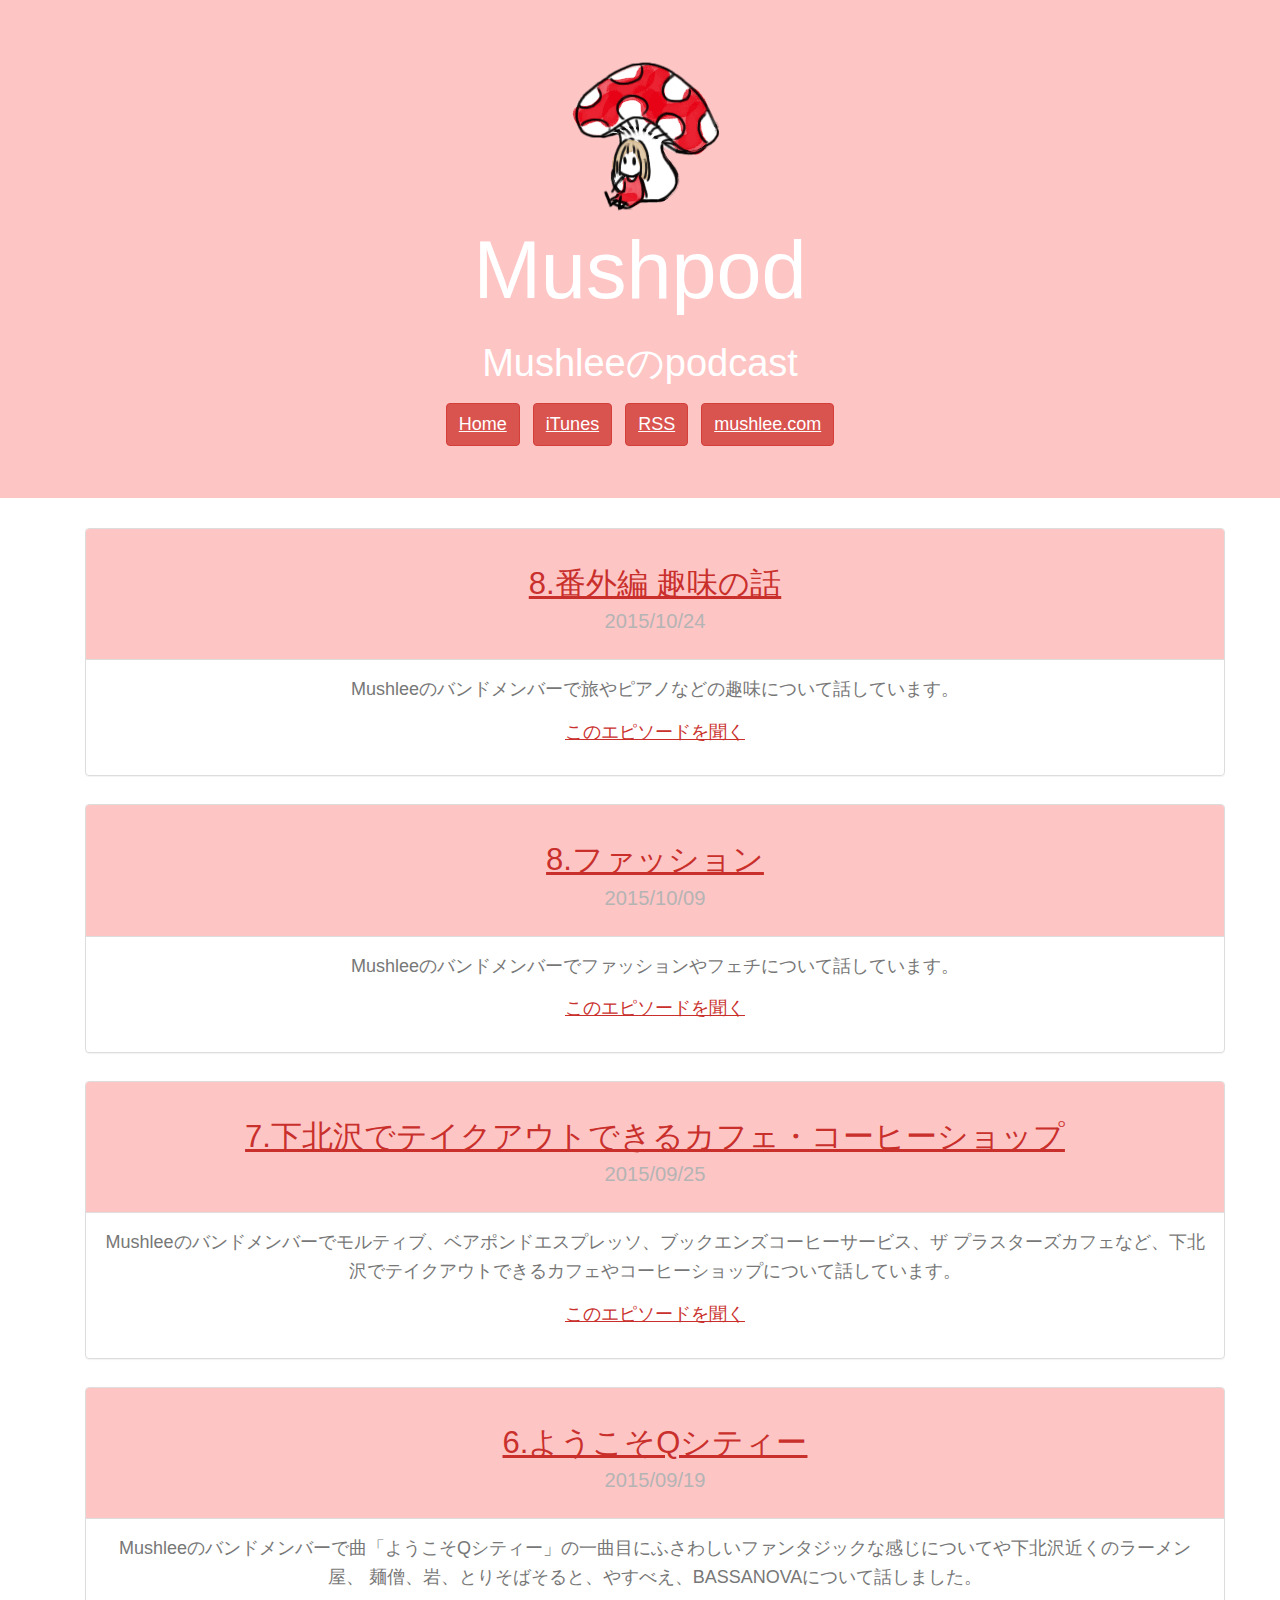
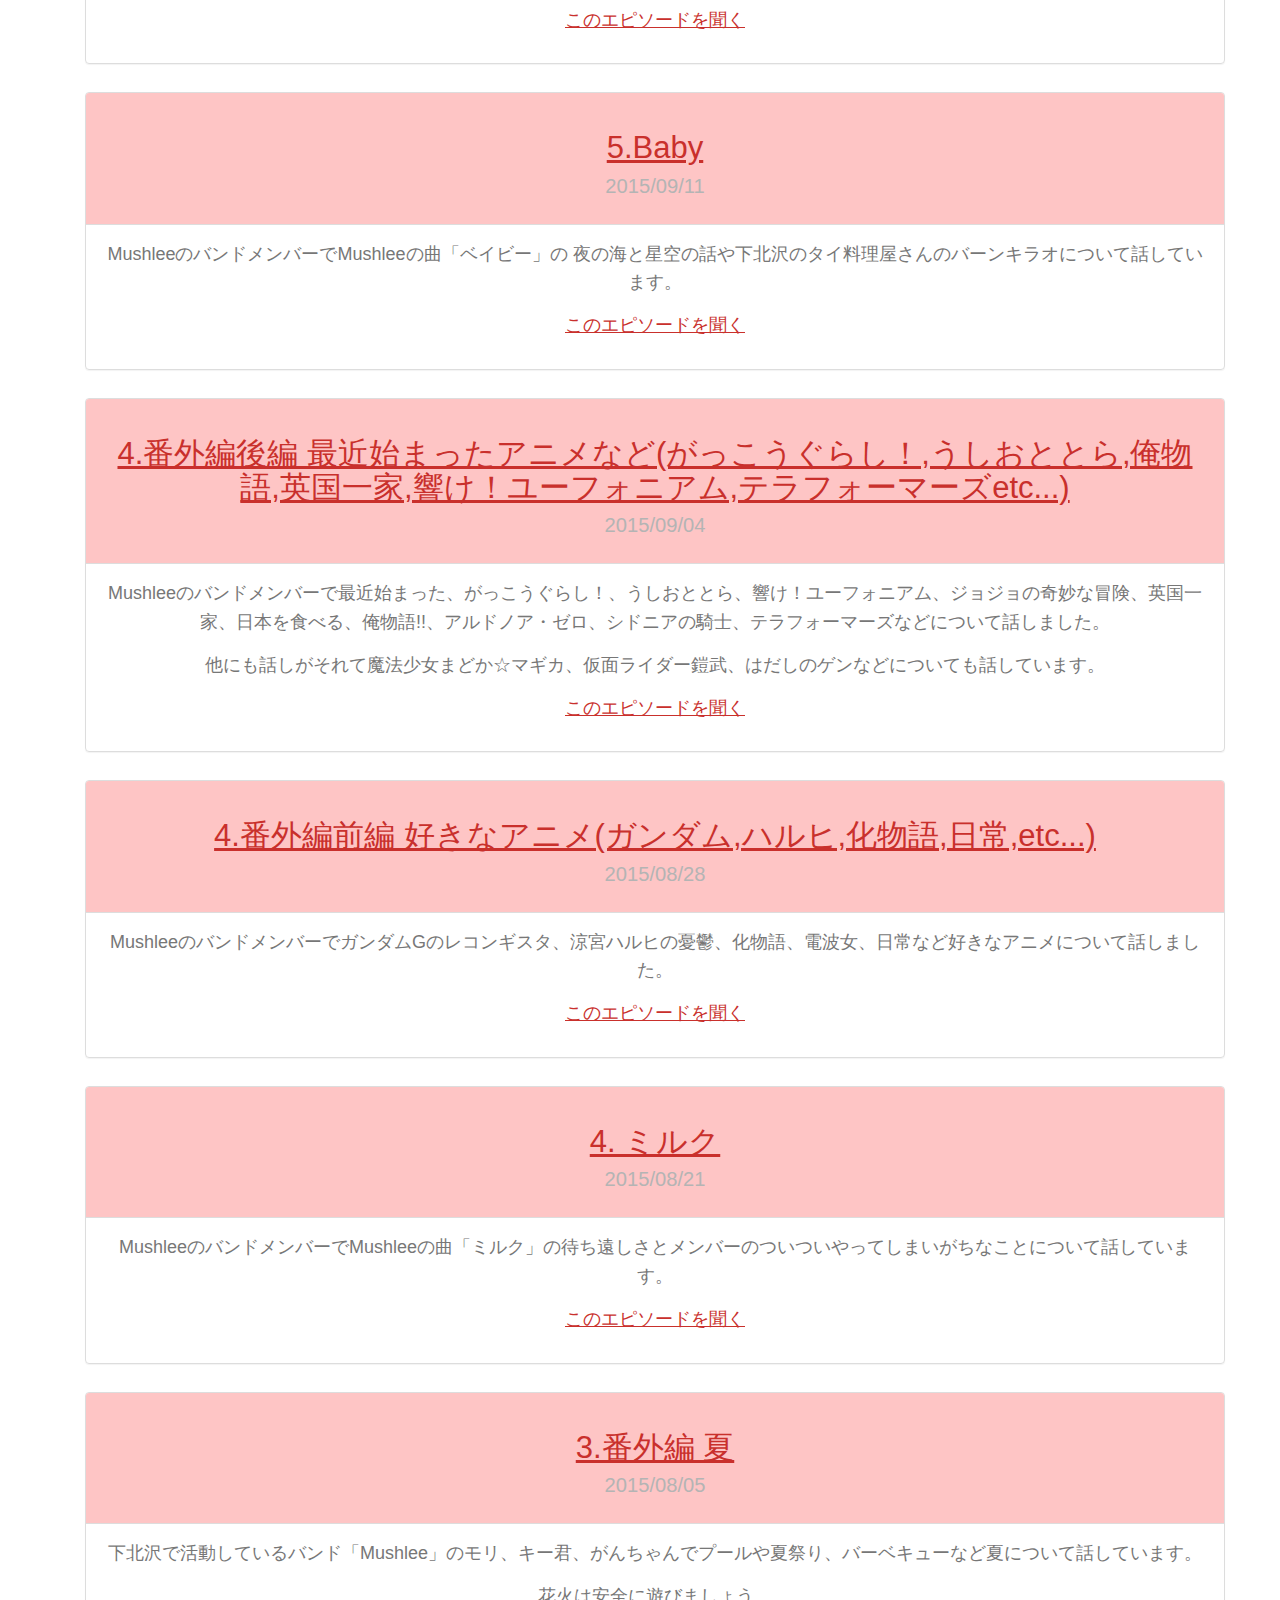
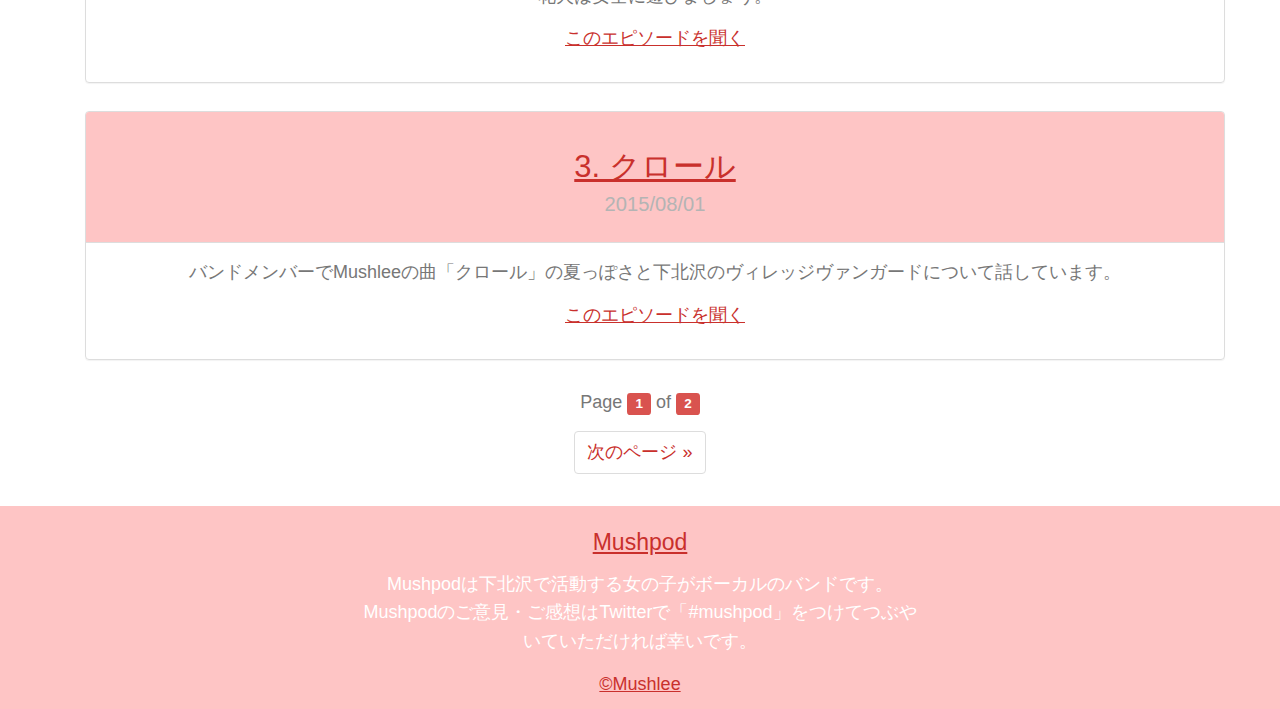
<file: index.html>
<!doctype html>
<html lang="ja">
  <head>
    <meta charset="utf-8" />
    <meta http-equiv='X-UA-Compatible' content='IE=edge;chrome=1' />
    <meta name="viewport" content="width=device-width, initial-scale=1">
    <title>Mushpod 下北沢で活動中のバンドMushleeのpodcast</title>
    <link rel="alternate" type="application/rss+xml" title="Sitewide RSS Feed" href="/rss.xml" />
    <meta name="apple-itunes-app" content="app-id=1022249623">
    <link href="/stylesheets/all-60d98add.css" rel="stylesheet" type="text/css" />
    <script src="/javascripts/all-0bc17227.js" type="text/javascript"></script>
    <meta name="format-detection" content="telephone=no" />
      <meta name="keywords" content="mushlee,mushpod,下北沢,サブカル,ヴィレッジヴァンガード,ビレバン,うさぎ" />


    <link rel="shortcut icon" href="/images/favicon.ico" type="image/vnd.microsoft.icon" />
    <link rel="apple-touch-icon" href="/images/apple-touch-icon-59dc8742.png" />
    <!--[if lt IE 9]>
      <script src="http://html5shiv.googlecode.com/svn/trunk/html5.js"></script>
      <script src="js/respond.min.js"></script>
      <![endif]-->
      <script>
(function(i,s,o,g,r,a,m){i['GoogleAnalyticsObject']=r;i[r]=i[r]||function(){
  (i[r].q=i[r].q||[]).push(arguments)},i[r].l=1*new Date();a=s.createElement(o),
  m=s.getElementsByTagName(o)[0];a.async=1;a.src=g;m.parentNode.insertBefore(a,m)
})(window,document,'script','//www.google-analytics.com/analytics.js','ga');

ga('create', 'UA-55033754-3', 'auto');
ga('send', 'pageview');
      </script>

  </head>
  <body class="index">

    <div class="jumbotron">
      <div class="container">

          <div class="girlKinoko-wraper">
            <div class="girlKinoko">
              <div class="redKinoko play">
                <div class="redKinokoImg"></div>
              </div>

              <div class="kinoko_girl play">
                <div class="all_FRAME_ANIME">
                  <div class="body_ANIME">
                    <div class="body"></div>
                  </div>
                  <div class="head_ANIME">
                    <div class="head"></div>
                  </div>
                </div>
              </div>
            </div>
          </div>

        <h1>Mushpod</h1>

        <h2>Mushleeのpodcast</h2>

        <div class="header-menu">
          <a class="btn btn-danger" href="/">Home</a>
          <a class="btn btn-danger" href="https://itunes.apple.com/jp/podcast/mushpod/id1022249623?mt=2" target="_blank">iTunes</a>
          <a class="btn btn-danger" href="/rss.xml">RSS</a>
          <a class="btn btn-danger" href="http://mushlee.com/">mushlee.com</a>
        </div>
      </div>
    </div>


    <div id="main" class="container" role="main">
      

  <article class="container">
    <div class="panel panel-default">
      <div class="panel-heading">
        <h3><a href="/ep008b-hobby/">8.番外編 趣味の話</a> <br><small><time>2015/10/24</time></small></h3>
      </div>
      <div class="panel-body">
        <p>Mushleeのバンドメンバーで旅やピアノなどの趣味について話しています。</p>

<p>
        <a href="/ep008b-hobby/">このエピソードを聞く</a>
      </div>
    </div>
  </article>


  <article class="container">
    <div class="panel panel-default">
      <div class="panel-heading">
        <h3><a href="/ep008-fashion/">8.ファッション</a> <br><small><time>2015/10/09</time></small></h3>
      </div>
      <div class="panel-body">
        <p>Mushleeのバンドメンバーでファッションやフェチについて話しています。</p>

<p>
        <a href="/ep008-fashion/">このエピソードを聞く</a>
      </div>
    </div>
  </article>


  <article class="container">
    <div class="panel panel-default">
      <div class="panel-heading">
        <h3><a href="/ep007-coffee/">7.下北沢でテイクアウトできるカフェ・コーヒーショップ</a> <br><small><time>2015/09/25</time></small></h3>
      </div>
      <div class="panel-body">
        <p>Mushleeのバンドメンバーでモルティブ、ベアポンドエスプレッソ、ブックエンズコーヒーサービス、ザ プラスターズカフェなど、下北沢でテイクアウトできるカフェやコーヒーショップについて話しています。</p>

<p>
        <a href="/ep007-coffee/">このエピソードを聞く</a>
      </div>
    </div>
  </article>


  <article class="container">
    <div class="panel panel-default">
      <div class="panel-heading">
        <h3><a href="/ep006-qcity/">6.ようこそQシティー</a> <br><small><time>2015/09/19</time></small></h3>
      </div>
      <div class="panel-body">
        <p>Mushleeのバンドメンバーで曲「ようこそQシティー」の一曲目にふさわしいファンタジックな感じについてや下北沢近くのラーメン屋、
麺僧、岩、とりそばそると、やすべえ、BASSANOVAについて話しました。</p>

<p>
        <a href="/ep006-qcity/">このエピソードを聞く</a>
      </div>
    </div>
  </article>


  <article class="container">
    <div class="panel panel-default">
      <div class="panel-heading">
        <h3><a href="/ep005-baby/">5.Baby</a> <br><small><time>2015/09/11</time></small></h3>
      </div>
      <div class="panel-body">
        <p>MushleeのバンドメンバーでMushleeの曲「ベイビー」の
夜の海と星空の話や下北沢のタイ料理屋さんのバーンキラオについて話しています。</p>

<p>
        <a href="/ep005-baby/">このエピソードを聞く</a>
      </div>
    </div>
  </article>


  <article class="container">
    <div class="panel panel-default">
      <div class="panel-heading">
        <h3><a href="/ep004b2-anime-part2/">4.番外編後編 最近始まったアニメなど(がっこうぐらし！,うしおととら,俺物語,英国一家,響け！ユーフォニアム,テラフォーマーズetc...)</a> <br><small><time>2015/09/04</time></small></h3>
      </div>
      <div class="panel-body">
        <p>Mushleeのバンドメンバーで最近始まった、がっこうぐらし！、うしおととら、響け！ユーフォニアム、ジョジョの奇妙な冒険、英国一家、日本を食べる、俺物語!!、アルドノア・ゼロ、シドニアの騎士、テラフォーマーズなどについて話しました。</p>

<p>他にも話しがそれて魔法少女まどか☆マギカ、仮面ライダー鎧武、はだしのゲンなどについても話しています。</p>

<p>
        <a href="/ep004b2-anime-part2/">このエピソードを聞く</a>
      </div>
    </div>
  </article>


  <article class="container">
    <div class="panel panel-default">
      <div class="panel-heading">
        <h3><a href="/ep004b1-anime-part1/">4.番外編前編 好きなアニメ(ガンダム,ハルヒ,化物語,日常,etc...)</a> <br><small><time>2015/08/28</time></small></h3>
      </div>
      <div class="panel-body">
        <p>MushleeのバンドメンバーでガンダムGのレコンギスタ、涼宮ハルヒの憂鬱、化物語、電波女、日常など好きなアニメについて話しました。</p>

<p>
        <a href="/ep004b1-anime-part1/">このエピソードを聞く</a>
      </div>
    </div>
  </article>


  <article class="container">
    <div class="panel panel-default">
      <div class="panel-heading">
        <h3><a href="/ep004-milk/">4. ミルク</a> <br><small><time>2015/08/21</time></small></h3>
      </div>
      <div class="panel-body">
        <p>MushleeのバンドメンバーでMushleeの曲「ミルク」の待ち遠しさとメンバーのついついやってしまいがちなことについて話しています。</p>

<p>
        <a href="/ep004-milk/">このエピソードを聞く</a>
      </div>
    </div>
  </article>


  <article class="container">
    <div class="panel panel-default">
      <div class="panel-heading">
        <h3><a href="/ep003b-natsu/">3.番外編 夏</a> <br><small><time>2015/08/05</time></small></h3>
      </div>
      <div class="panel-body">
        <p>下北沢で活動しているバンド「Mushlee」のモリ、キー君、がんちゃんでプールや夏祭り、バーベキューなど夏について話しています。</p>

<p>花火は安全に遊びましょう。</p>

<p>
        <a href="/ep003b-natsu/">このエピソードを聞く</a>
      </div>
    </div>
  </article>


  <article class="container">
    <div class="panel panel-default">
      <div class="panel-heading">
        <h3><a href="/ep003-crawl/">3. クロール</a> <br><small><time>2015/08/01</time></small></h3>
      </div>
      <div class="panel-body">
        <p>バンドメンバーでMushleeの曲「クロール」の夏っぽさと下北沢のヴィレッジヴァンガードについて話しています。</p>

<p>
        <a href="/ep003-crawl/">このエピソードを聞く</a>
      </div>
    </div>
  </article>


  <nav>

      <p>Page <span class="label label-danger">1</span> of <span class="label label-danger">2</span></p>

    <ul class="pagination">
        <li><a aria-label="Next" href="/page/2/"><span aria-hidden="true">次のページ &raquo;</span></a></li>
    </ul>
  </nav>


    </div>

    <div id="footer">
  <div class="container footer-inner">
    <h4><a href="/">Mushpod</a></h4>
    <p>
    Mushpodは下北沢で活動する女の子がボーカルのバンドです。
    <br>
    Mushpodのご意見・ご感想はTwitterで「#mushpod」をつけてつぶやいていただければ幸いです。
    </p>
    <div>
      <a href="http://mushlee.com/">©Mushlee</a>
    </div>
  </div>
</div>


  </body>
</html>
</file>
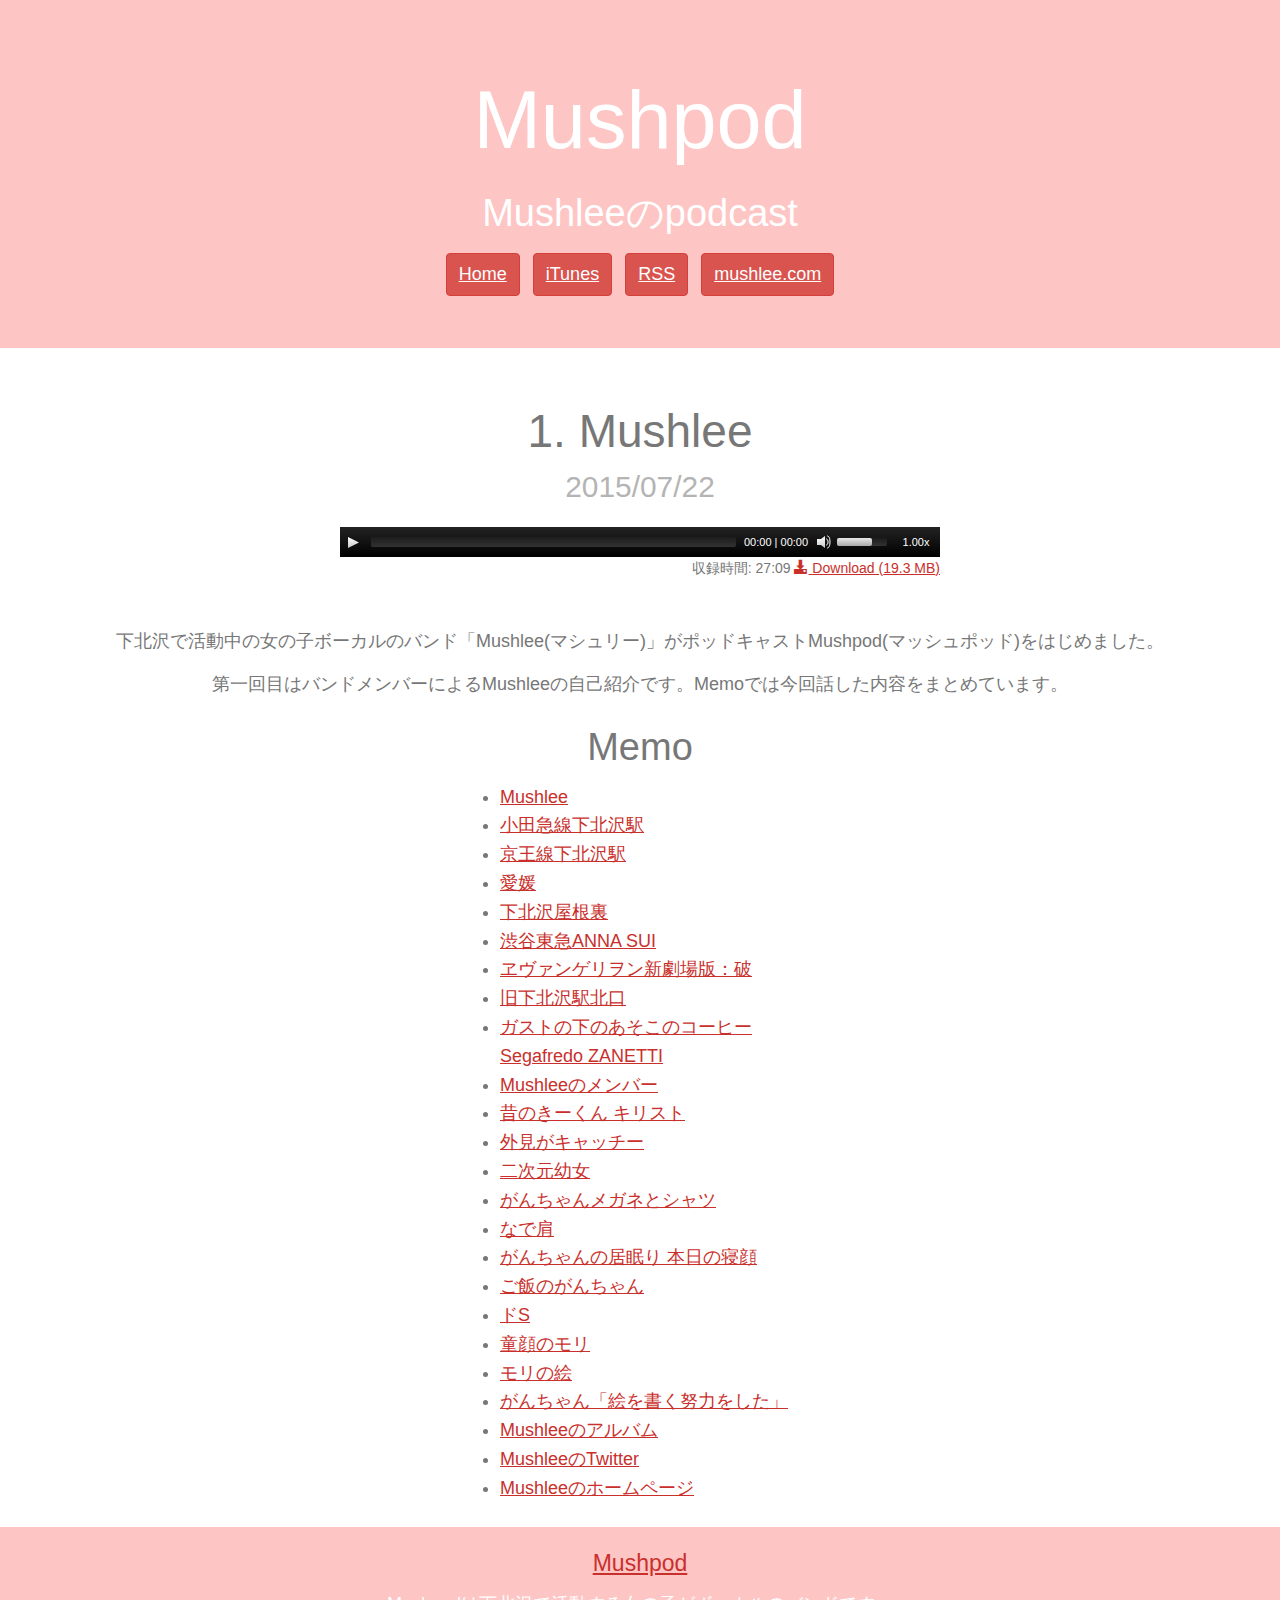
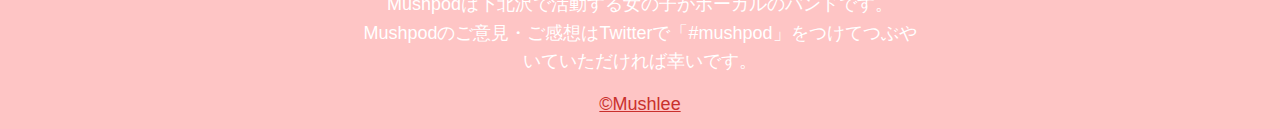
<file: ep001-mushlee/index.html>
<!doctype html>
<html lang="ja">
  <head>
    <meta charset="utf-8" />
    <meta http-equiv='X-UA-Compatible' content='IE=edge;chrome=1' />
    <meta name="viewport" content="width=device-width, initial-scale=1">
    <title>Mushpod 下北沢で活動中のバンドMushleeのpodcast - 1. Mushlee</title>
    <link rel="alternate" type="application/rss+xml" title="Sitewide RSS Feed" href="/rss.xml" />
    <meta name="apple-itunes-app" content="app-id=1022249623">
    <link href="/stylesheets/all-60d98add.css" rel="stylesheet" type="text/css" />
    <script src="/javascripts/all-0bc17227.js" type="text/javascript"></script>
    <meta name="format-detection" content="telephone=no" />
      <meta name="keywords" content="mushlee,mushpod,下北沢" />
        <meta name="description" content="下北沢で活動中の女の子ボーカルのバンド「Mushlee(マシュリー)」がポッドキャストMushpod(マッシュポッド)をはじめました。

第一回目はバンドメンバーによるMushleeの自己紹介です。Memoでは今回話した内容をまとめています。

" />


    <link rel="shortcut icon" href="/images/favicon.ico" type="image/vnd.microsoft.icon" />
    <link rel="apple-touch-icon" href="/images/apple-touch-icon-59dc8742.png" />
    <!--[if lt IE 9]>
      <script src="http://html5shiv.googlecode.com/svn/trunk/html5.js"></script>
      <script src="js/respond.min.js"></script>
      <![endif]-->
      <script>
(function(i,s,o,g,r,a,m){i['GoogleAnalyticsObject']=r;i[r]=i[r]||function(){
  (i[r].q=i[r].q||[]).push(arguments)},i[r].l=1*new Date();a=s.createElement(o),
  m=s.getElementsByTagName(o)[0];a.async=1;a.src=g;m.parentNode.insertBefore(a,m)
})(window,document,'script','//www.google-analytics.com/analytics.js','ga');

ga('create', 'UA-55033754-3', 'auto');
ga('send', 'pageview');
      </script>

  </head>
  <body class="ep001-mushlee ep001-mushlee_index">

    <div class="jumbotron">
      <div class="container">


        <h1>Mushpod</h1>

        <h2>Mushleeのpodcast</h2>

        <div class="header-menu">
          <a class="btn btn-danger" href="/">Home</a>
          <a class="btn btn-danger" href="https://itunes.apple.com/jp/podcast/mushpod/id1022249623?mt=2" target="_blank">iTunes</a>
          <a class="btn btn-danger" href="/rss.xml">RSS</a>
          <a class="btn btn-danger" href="http://mushlee.com/">mushlee.com</a>
        </div>
      </div>
    </div>

      <div class="article-header container">
  <h1 class="article-title">1. Mushlee<br><small>2015/07/22</small></h1>

  <div class="audio-player">
    <audio src="/posts/2015/ep001-mushlee.mp3" preload="none" style="width: 100%; height: 30px;"></audio>
    <p class="audio-property">収録時間: 27:09 <a href="/posts/2015/ep001-mushlee.mp3" target="_blank" download="ep001-mushlee.mp3"><span class="glyphicon glyphicon-download-alt" aria-hidden="true"></span> Download (<span data-size="20230737" class="audio-size">19.3 MB</span>)</a></p>
  </div>
  
</div>


    <div id="main" class="container" role="main">
      <p>下北沢で活動中の女の子ボーカルのバンド「Mushlee(マシュリー)」がポッドキャストMushpod(マッシュポッド)をはじめました。</p>

<p>第一回目はバンドメンバーによるMushleeの自己紹介です。Memoでは今回話した内容をまとめています。</p>

<p></p>

<h2 id="memo">Memo</h2>

<ul>
  <li><a target="_blank" href="http://mushlee.com/">Mushlee</a></li>
  <li><a target="_blank" href="http://www.odakyu.jp/station/shimo_kitazawa/">小田急線下北沢駅</a></li>
  <li><a target="_blank" href="http://www.keio.co.jp/train/station/59_shimokitazawa/">京王線下北沢駅</a></li>
  <li><a target="_blank" href="https://www.pref.ehime.jp/">愛媛</a></li>
  <li><a target="_blank" href="http://shimoyane.com/">下北沢屋根裏</a></li>
  <li><a target="_blank" href="http://www.tokyu-dept.co.jp/toyoko/shop/detail.html/?shopcode=ANNASUI">渋谷東急ANNA SUI</a></li>
  <li><a target="_blank" href="http://www.evangelion.co.jp/2_0/">ヱヴァンゲリヲン新劇場版：破</a></li>
  <li><a target="_blank" href="https://ja.wikipedia.org/wiki/%E4%B8%8B%E5%8C%97%E6%B2%A2%E9%A7%85#/media/File:OER_Shimo-Kitazawa_station_North.JPG">旧下北沢駅北口</a></li>
  <li><a target="_blank" href="http://www.segafredo.jp/">ガストの下のあそこのコーヒー Segafredo ZANETTI</a></li>
  <li><a target="_blank" href="http://mushlee.com/profile.html">Mushleeのメンバー</a></li>
  <li><a target="_blank" href="https://instagram.com/p/bLJMCqJ847/">昔のきーくん キリスト</a></li>
  <li><a target="_blank" href="https://instagram.com/p/gfKmzmp8-T/">外見がキャッチー</a></li>
  <li><a target="_blank" href="http://www.tbs.co.jp/anime/haganai/chara/images/chara_img06.jpg">二次元幼女</a></li>
  <li><a target="_blank" href="https://instagram.com/p/xjO80EJ83S/">がんちゃんメガネとシャツ</a></li>
  <li><a target="_blank" href="https://instagram.com/p/c0HFgZJ80U/">なで肩</a></li>
  <li><a target="_blank" href="https://instagram.com/p/y87fOzJ85G/">がんちゃんの居眠り 本日の寝顔</a></li>
  <li><a target="_blank" href="https://instagram.com/p/teJUW-J8-8/?taken-by=mushlee">ご飯のがんちゃん</a></li>
  <li><a target="_blank" href="https://instagram.com/p/sl01T3J8zB/">ドS</a></li>
  <li><a target="_blank" href="https://instagram.com/p/q8SZGkJ8yu/">童顔のモリ</a></li>
  <li><a target="_blank" href="https://instagram.com/p/x4QQmap8_L/">モリの絵</a></li>
  <li><a target="_blank" href="https://instagram.com/p/140CXNp8xg/">がんちゃん「絵を書く努力をした」</a></li>
  <li><a target="_blank" href="https://itunes.apple.com/jp/album/id1011265452?app=itunes">Mushleeのアルバム</a></li>
  <li><a target="_blank" href="https://twitter.com/mushlee00">MushleeのTwitter</a></li>
  <li><a target="_blank" href="http://mushlee.com/">Mushleeのホームページ</a></li>
</ul>


    </div>

    <div id="footer">
  <div class="container footer-inner">
    <h4><a href="/">Mushpod</a></h4>
    <p>
    Mushpodは下北沢で活動する女の子がボーカルのバンドです。
    <br>
    Mushpodのご意見・ご感想はTwitterで「#mushpod」をつけてつぶやいていただければ幸いです。
    </p>
    <div>
      <a href="http://mushlee.com/">©Mushlee</a>
    </div>
  </div>
</div>


  </body>
</html>
</file>
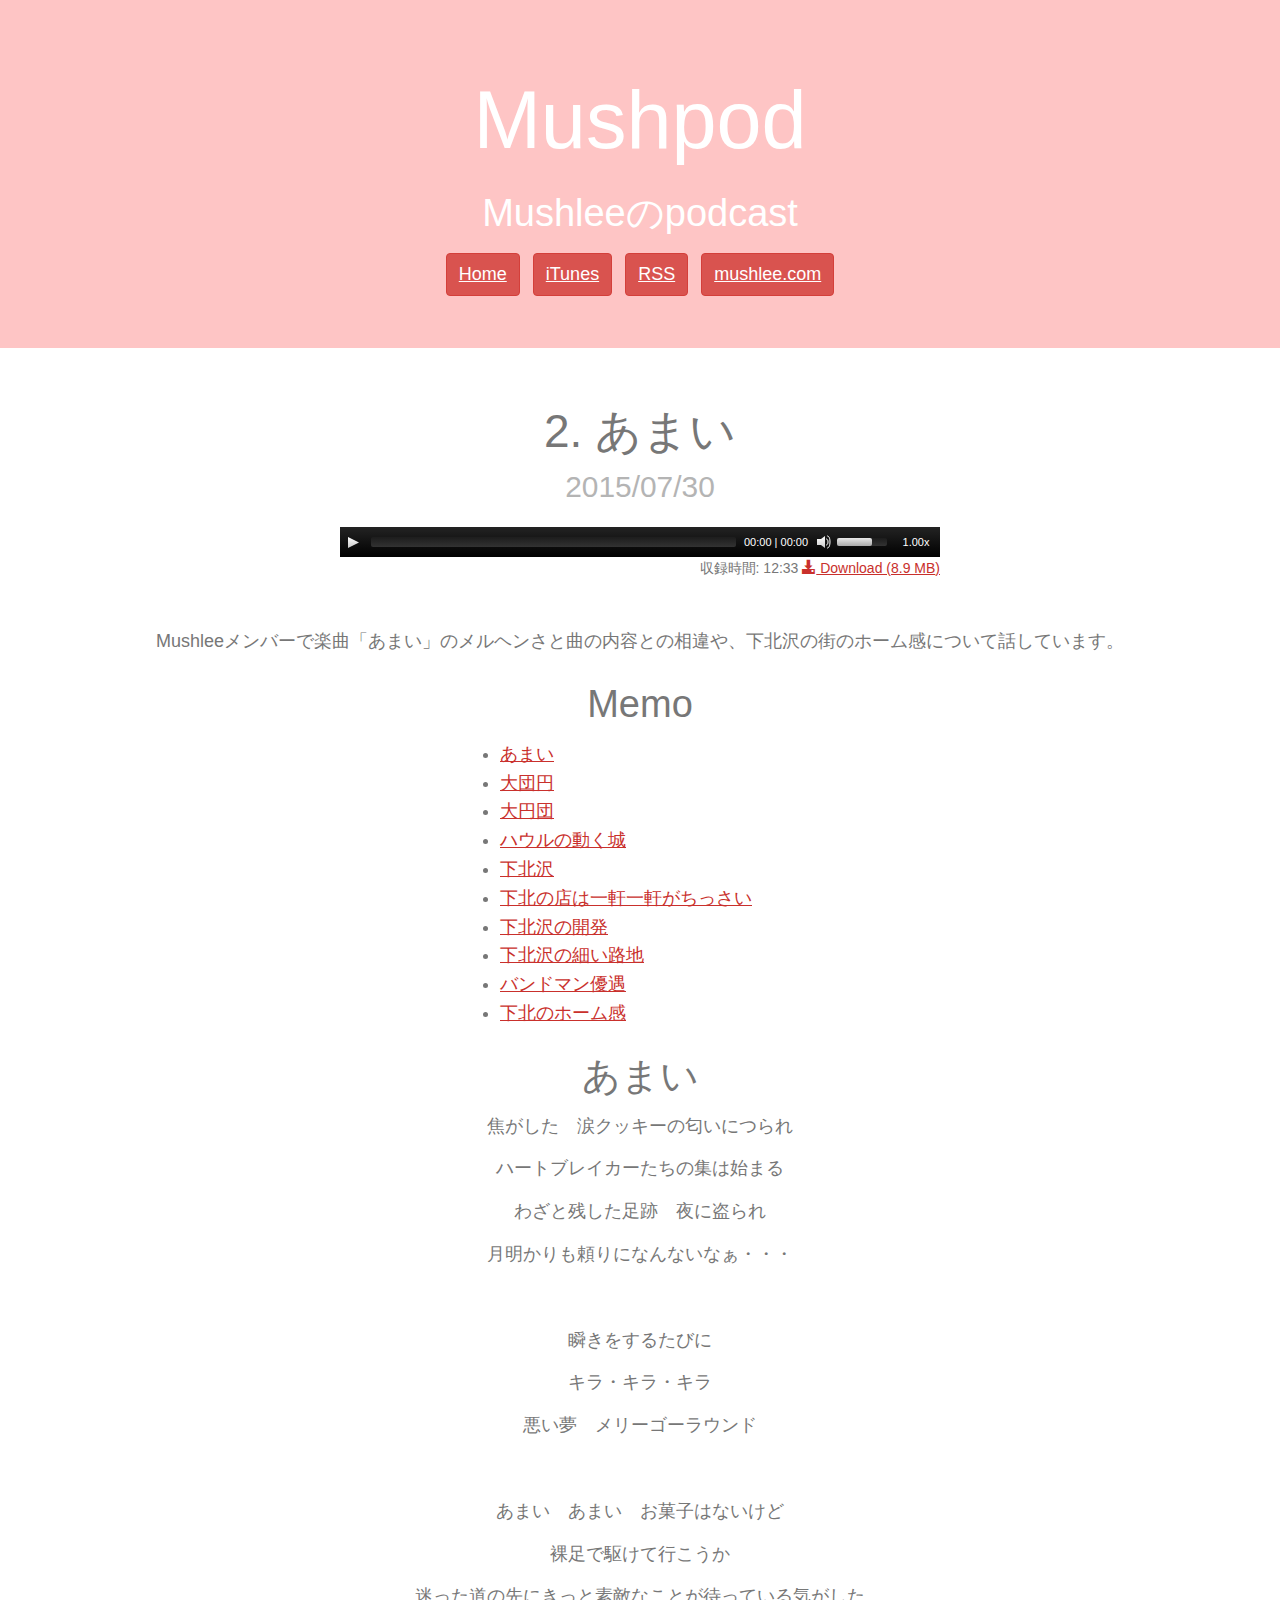
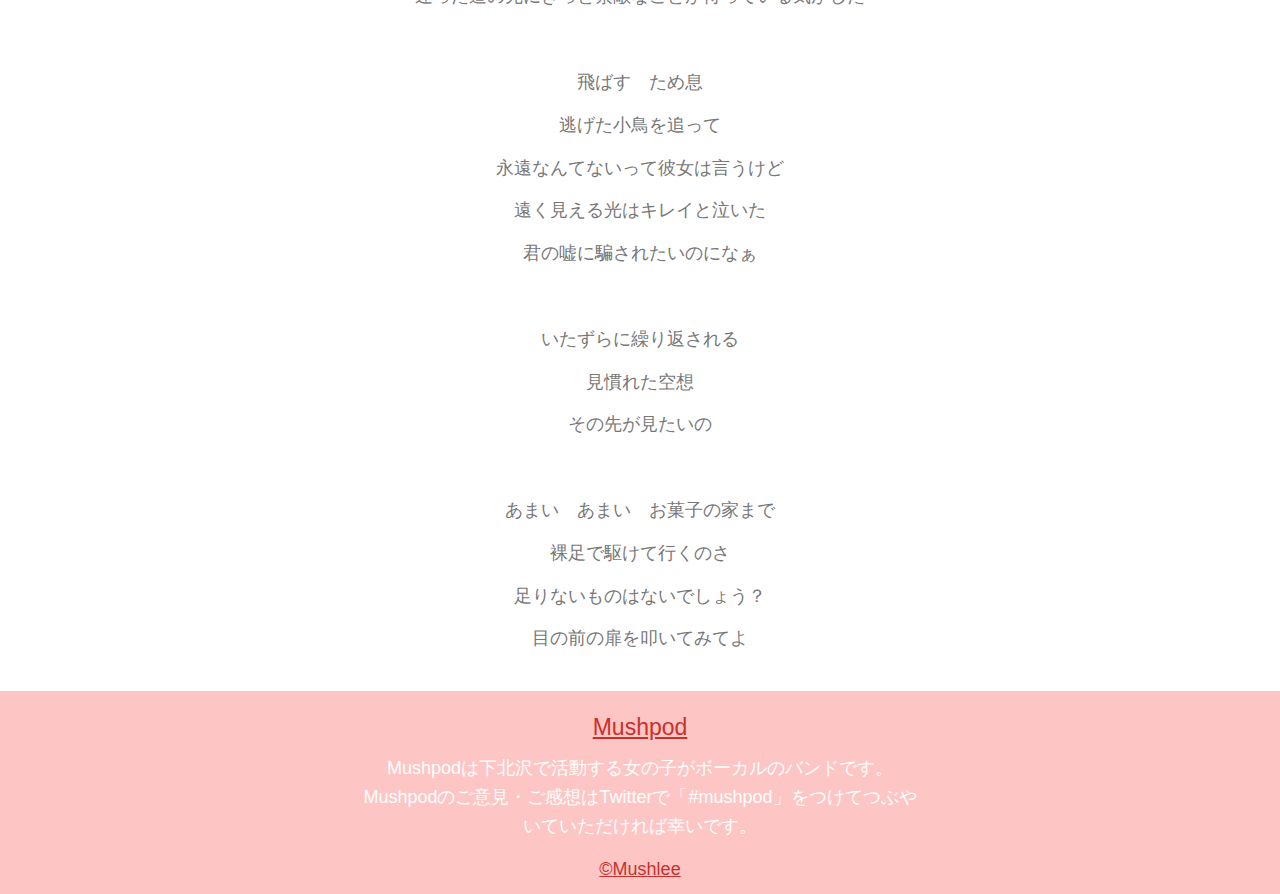
<file: ep002-amai/index.html>
<!doctype html>
<html lang="ja">
  <head>
    <meta charset="utf-8" />
    <meta http-equiv='X-UA-Compatible' content='IE=edge;chrome=1' />
    <meta name="viewport" content="width=device-width, initial-scale=1">
    <title>Mushpod 下北沢で活動中のバンドMushleeのpodcast - 2. あまい</title>
    <link rel="alternate" type="application/rss+xml" title="Sitewide RSS Feed" href="/rss.xml" />
    <meta name="apple-itunes-app" content="app-id=1022249623">
    <link href="/stylesheets/all-60d98add.css" rel="stylesheet" type="text/css" />
    <script src="/javascripts/all-0bc17227.js" type="text/javascript"></script>
    <meta name="format-detection" content="telephone=no" />
      <meta name="keywords" content="mushlee,mushpod,あまい,下北沢,大団円,大円団" />
        <meta name="description" content="Mushleeメンバーで楽曲「あまい」のメルヘンさと曲の内容との相違や、下北沢の街のホーム感について話しています。

" />


    <link rel="shortcut icon" href="/images/favicon.ico" type="image/vnd.microsoft.icon" />
    <link rel="apple-touch-icon" href="/images/apple-touch-icon-59dc8742.png" />
    <!--[if lt IE 9]>
      <script src="http://html5shiv.googlecode.com/svn/trunk/html5.js"></script>
      <script src="js/respond.min.js"></script>
      <![endif]-->
      <script>
(function(i,s,o,g,r,a,m){i['GoogleAnalyticsObject']=r;i[r]=i[r]||function(){
  (i[r].q=i[r].q||[]).push(arguments)},i[r].l=1*new Date();a=s.createElement(o),
  m=s.getElementsByTagName(o)[0];a.async=1;a.src=g;m.parentNode.insertBefore(a,m)
})(window,document,'script','//www.google-analytics.com/analytics.js','ga');

ga('create', 'UA-55033754-3', 'auto');
ga('send', 'pageview');
      </script>

  </head>
  <body class="ep002-amai ep002-amai_index">

    <div class="jumbotron">
      <div class="container">


        <h1>Mushpod</h1>

        <h2>Mushleeのpodcast</h2>

        <div class="header-menu">
          <a class="btn btn-danger" href="/">Home</a>
          <a class="btn btn-danger" href="https://itunes.apple.com/jp/podcast/mushpod/id1022249623?mt=2" target="_blank">iTunes</a>
          <a class="btn btn-danger" href="/rss.xml">RSS</a>
          <a class="btn btn-danger" href="http://mushlee.com/">mushlee.com</a>
        </div>
      </div>
    </div>

      <div class="article-header container">
  <h1 class="article-title">2. あまい<br><small>2015/07/30</small></h1>

  <div class="audio-player">
    <audio src="/posts/2015/ep002-amai.mp3" preload="none" style="width: 100%; height: 30px;"></audio>
    <p class="audio-property">収録時間: 12:33 <a href="/posts/2015/ep002-amai.mp3" target="_blank" download="ep002-amai.mp3"><span class="glyphicon glyphicon-download-alt" aria-hidden="true"></span> Download (<span data-size="9330533" class="audio-size">8.9 MB</span>)</a></p>
  </div>
  
</div>


    <div id="main" class="container" role="main">
      <p>Mushleeメンバーで楽曲「あまい」のメルヘンさと曲の内容との相違や、下北沢の街のホーム感について話しています。</p>

<p></p>

<h2 id="memo">Memo</h2>

<ul>
  <li><a target="_blank" href="http://mushlee.com/music.html#lyric-1">あまい</a></li>
  <li><a target="_blank" href="https://www.google.co.jp/search?q=%E5%A4%A7%E5%9B%A3%E5%86%86&amp;oq=%E5%A4%A7%E5%9B%A3%E5%86%86&amp;aqs=chrome.0.69i59l3.2353j0j7&amp;sourceid=chrome&amp;es_sm=91&amp;ie=UTF-8">大団円</a></li>
  <li><a target="_blank" href="http://dic.nicovideo.jp/a/%E5%A4%A7%E5%9B%A3%E5%86%86#h2-2">大円団</a></li>
  <li><a target="_blank" href="http://www.ntv.co.jp/kinro/lineup/20100716/">ハウルの動く城</a></li>
  <li><a target="_blank" href="http://www.city.setagaya.lg.jp/kurashi/102/120/345/347/d00123761.html">下北沢</a></li>
  <li><a target="_blank" href="http://www.st.rim.or.jp/~success/2006_simokitazawa_ye.html">下北の店は一軒一軒がちっさい</a></li>
  <li><a target="_blank" href="http://setamin.com/kurashi/14412">下北沢の開発</a></li>
  <li><a target="_blank" href="https://instagram.com/p/5wRKe7J862/">下北沢の細い路地</a></li>
  <li><a target="_blank" href="http://garonne.jugem.jp/?eid=39">バンドマン優遇</a></li>
  <li><a target="_blank" href="https://instagram.com/p/0kNO80J8zo/">下北のホーム感</a></li>
</ul>

<h2 id="section">あまい</h2>

<p>焦がした　涙クッキーの匂いにつられ</p>

<p>ハートブレイカーたちの集は始まる</p>

<p>わざと残した足跡　夜に盗られ</p>

<p>月明かりも頼りになんないなぁ・・・</p>

<p><br /></p>

<p>瞬きをするたびに</p>

<p>キラ・キラ・キラ</p>

<p>悪い夢　メリーゴーラウンド</p>

<p><br /></p>

<p>あまい　あまい　お菓子はないけど</p>

<p>裸足で駆けて行こうか</p>

<p>迷った道の先にきっと素敵なことが待っている気がした</p>

<p><br /></p>

<p>飛ばす　ため息</p>

<p>逃げた小鳥を追って</p>

<p>永遠なんてないって彼女は言うけど</p>

<p>遠く見える光はキレイと泣いた</p>

<p>君の嘘に騙されたいのになぁ</p>

<p><br /></p>

<p>いたずらに繰り返される</p>

<p>見慣れた空想</p>

<p>その先が見たいの</p>

<p><br /></p>

<p>あまい　あまい　お菓子の家まで</p>

<p>裸足で駆けて行くのさ</p>

<p>足りないものはないでしょう？</p>

<p>目の前の扉を叩いてみてよ</p>


    </div>

    <div id="footer">
  <div class="container footer-inner">
    <h4><a href="/">Mushpod</a></h4>
    <p>
    Mushpodは下北沢で活動する女の子がボーカルのバンドです。
    <br>
    Mushpodのご意見・ご感想はTwitterで「#mushpod」をつけてつぶやいていただければ幸いです。
    </p>
    <div>
      <a href="http://mushlee.com/">©Mushlee</a>
    </div>
  </div>
</div>


  </body>
</html>
</file>
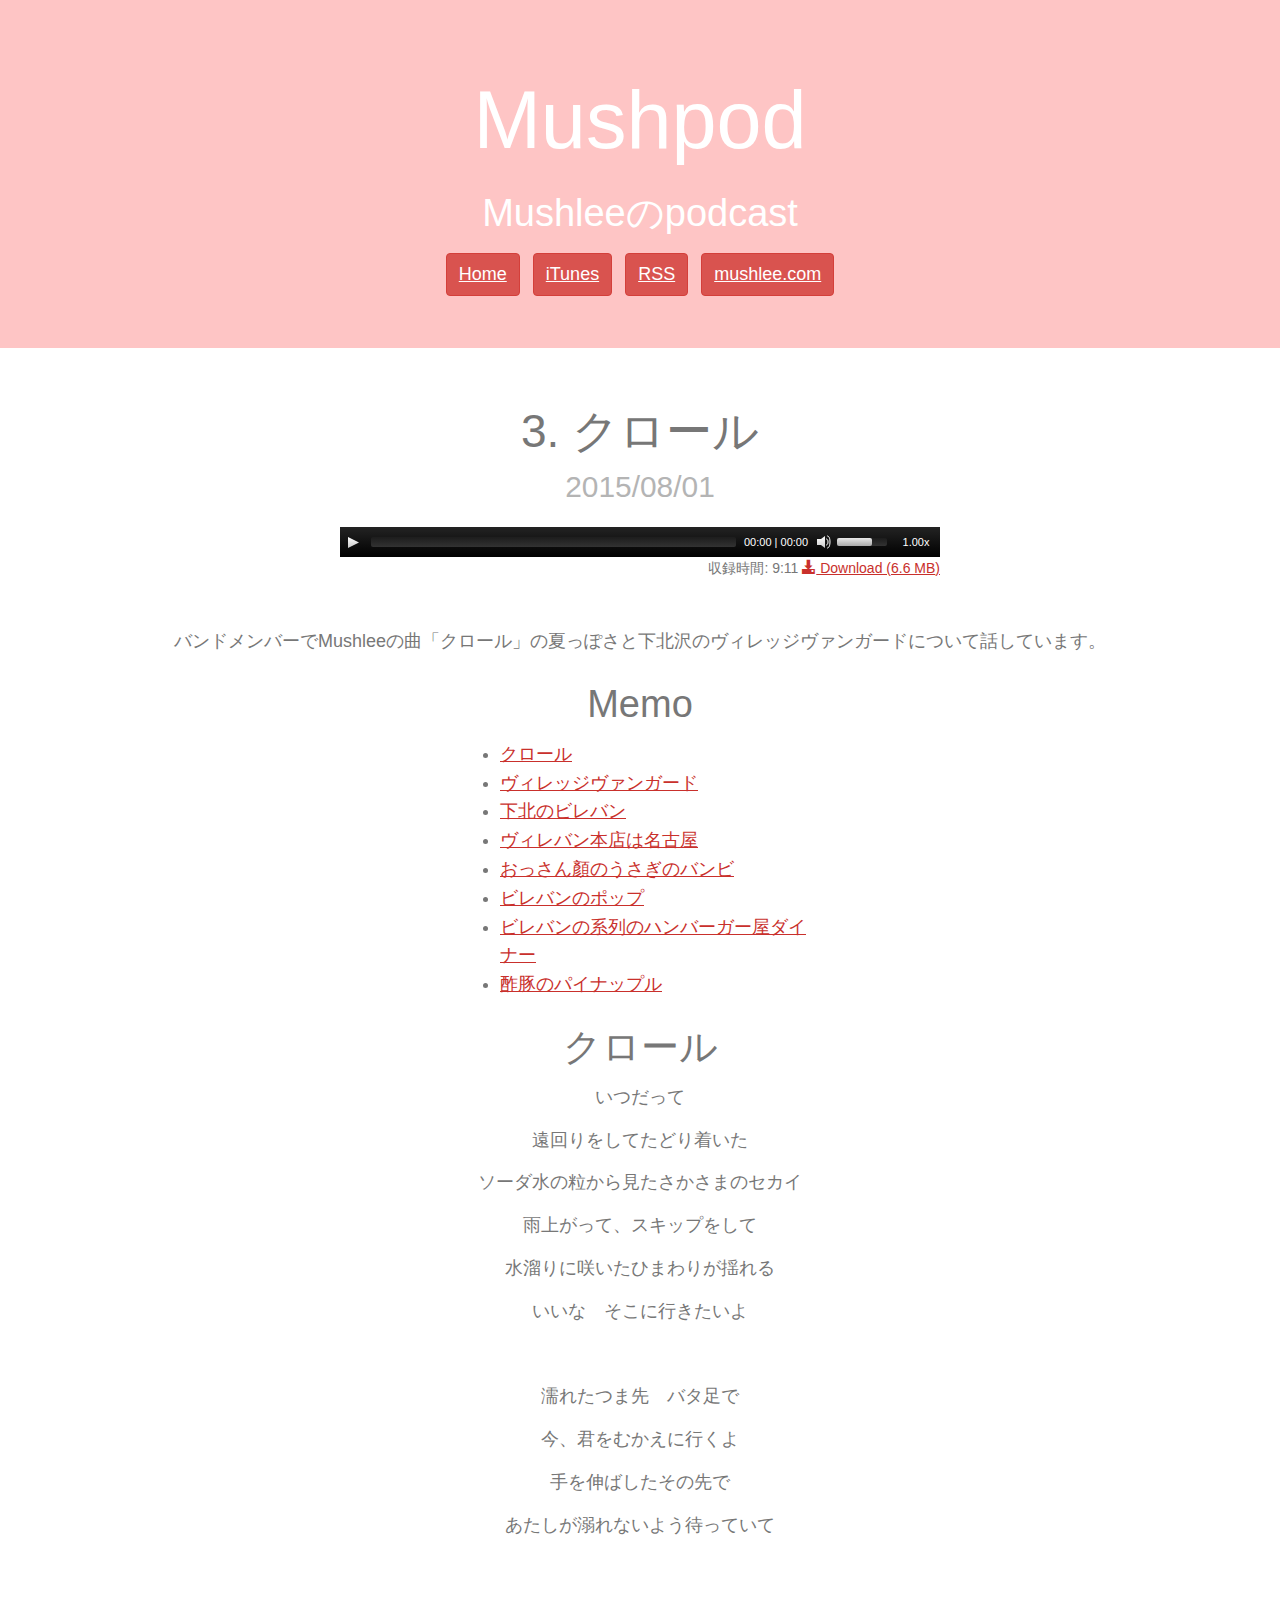
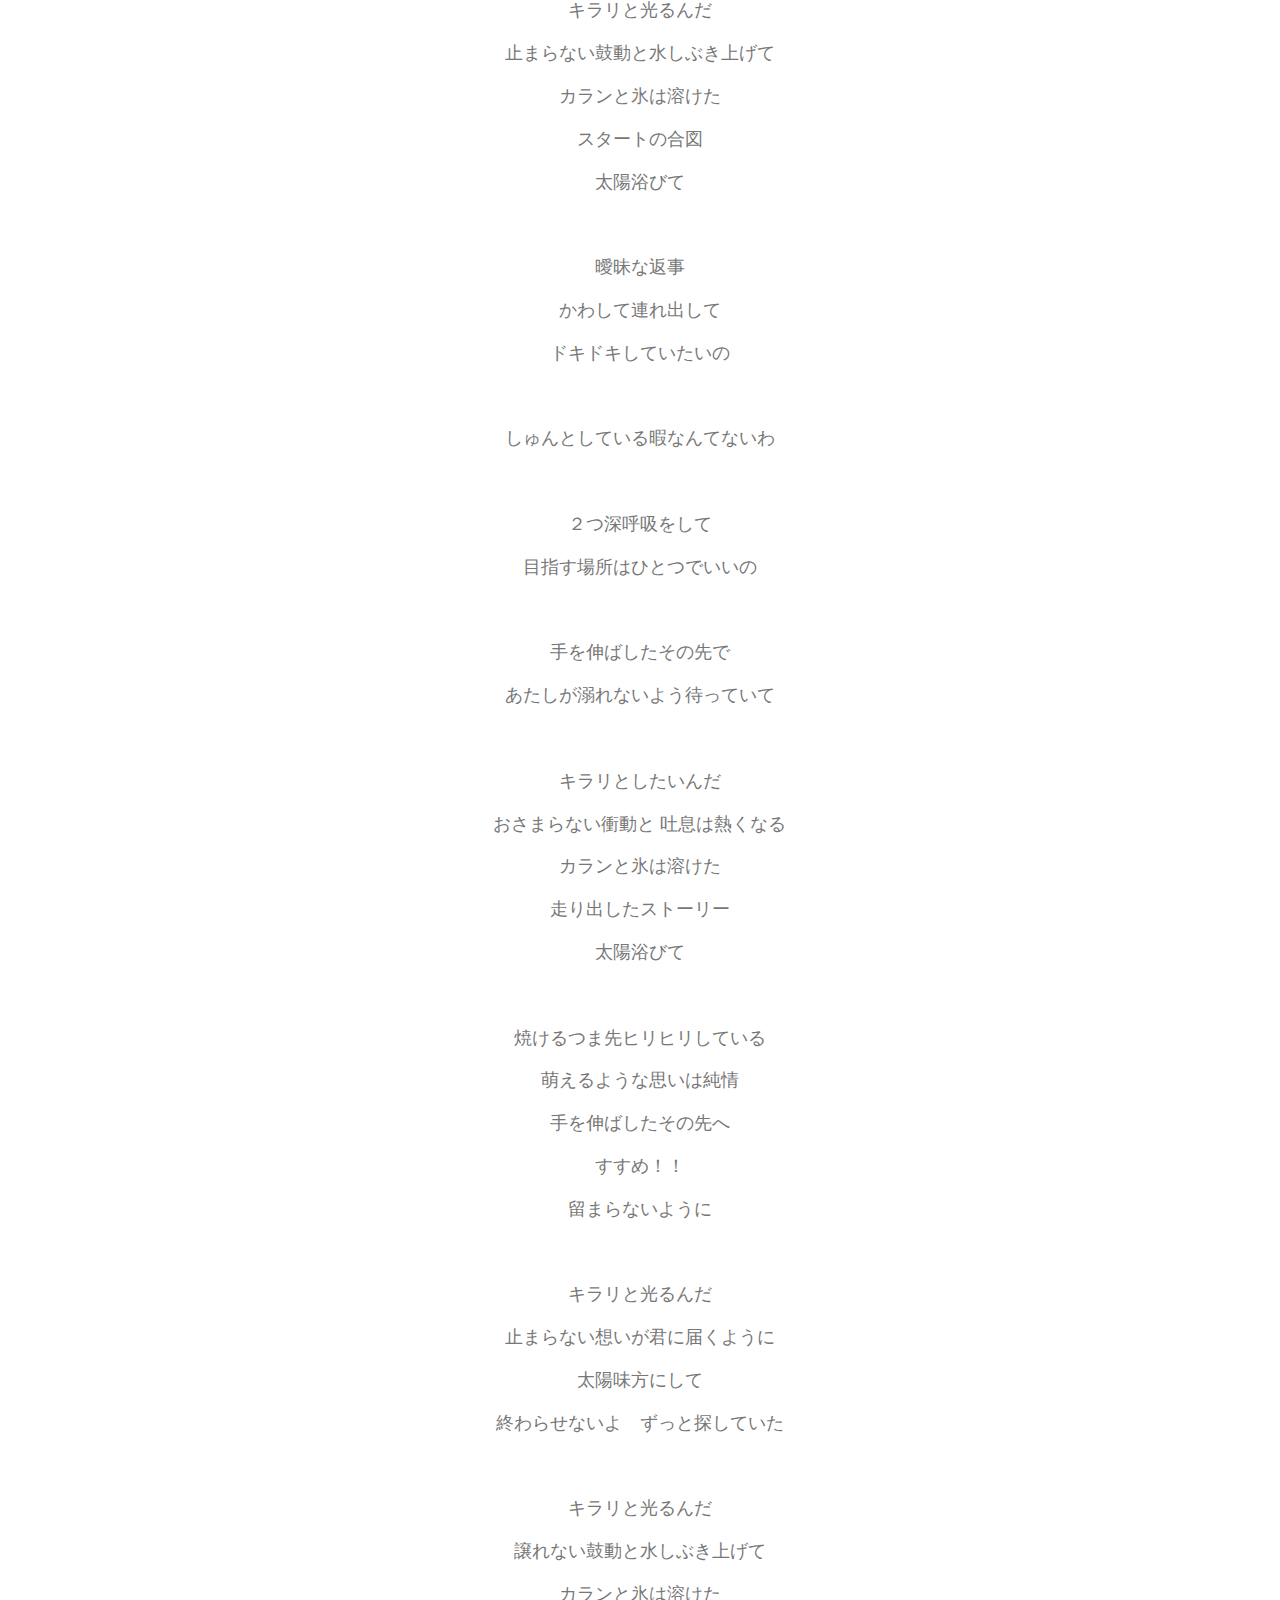
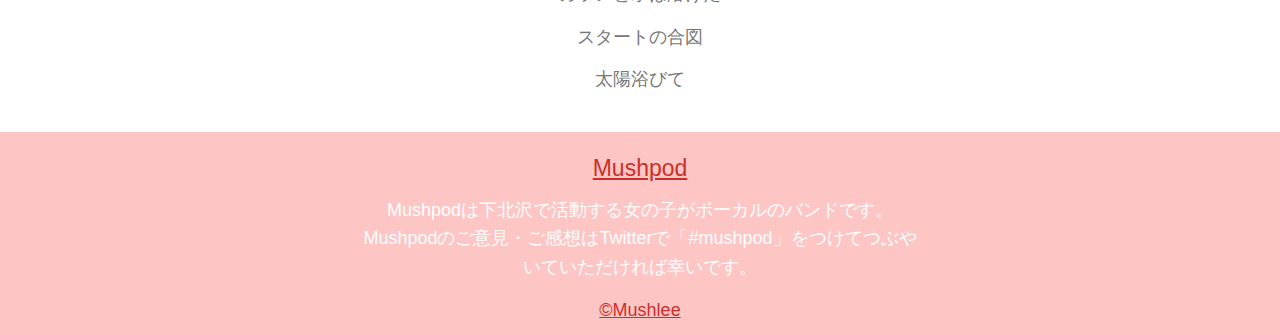
<file: ep003-crawl/index.html>
<!doctype html>
<html lang="ja">
  <head>
    <meta charset="utf-8" />
    <meta http-equiv='X-UA-Compatible' content='IE=edge;chrome=1' />
    <meta name="viewport" content="width=device-width, initial-scale=1">
    <title>Mushpod 下北沢で活動中のバンドMushleeのpodcast - 3. クロール</title>
    <link rel="alternate" type="application/rss+xml" title="Sitewide RSS Feed" href="/rss.xml" />
    <meta name="apple-itunes-app" content="app-id=1022249623">
    <link href="/stylesheets/all-60d98add.css" rel="stylesheet" type="text/css" />
    <script src="/javascripts/all-0bc17227.js" type="text/javascript"></script>
    <meta name="format-detection" content="telephone=no" />
      <meta name="keywords" content="mushlee,mushpod,下北沢,サブカル,ヴィレッジヴァンガード,ビレバン,うさぎ" />
        <meta name="description" content="バンドメンバーでMushleeの曲「クロール」の夏っぽさと下北沢のヴィレッジヴァンガードについて話しています。

" />


    <link rel="shortcut icon" href="/images/favicon.ico" type="image/vnd.microsoft.icon" />
    <link rel="apple-touch-icon" href="/images/apple-touch-icon-59dc8742.png" />
    <!--[if lt IE 9]>
      <script src="http://html5shiv.googlecode.com/svn/trunk/html5.js"></script>
      <script src="js/respond.min.js"></script>
      <![endif]-->
      <script>
(function(i,s,o,g,r,a,m){i['GoogleAnalyticsObject']=r;i[r]=i[r]||function(){
  (i[r].q=i[r].q||[]).push(arguments)},i[r].l=1*new Date();a=s.createElement(o),
  m=s.getElementsByTagName(o)[0];a.async=1;a.src=g;m.parentNode.insertBefore(a,m)
})(window,document,'script','//www.google-analytics.com/analytics.js','ga');

ga('create', 'UA-55033754-3', 'auto');
ga('send', 'pageview');
      </script>

  </head>
  <body class="ep003-crawl ep003-crawl_index">

    <div class="jumbotron">
      <div class="container">


        <h1>Mushpod</h1>

        <h2>Mushleeのpodcast</h2>

        <div class="header-menu">
          <a class="btn btn-danger" href="/">Home</a>
          <a class="btn btn-danger" href="https://itunes.apple.com/jp/podcast/mushpod/id1022249623?mt=2" target="_blank">iTunes</a>
          <a class="btn btn-danger" href="/rss.xml">RSS</a>
          <a class="btn btn-danger" href="http://mushlee.com/">mushlee.com</a>
        </div>
      </div>
    </div>

      <div class="article-header container">
  <h1 class="article-title">3. クロール<br><small>2015/08/01</small></h1>

  <div class="audio-player">
    <audio src="/posts/2015/ep003-crawl.mp3" preload="none" style="width: 100%; height: 30px;"></audio>
    <p class="audio-property">収録時間: 9:11 <a href="/posts/2015/ep003-crawl.mp3" target="_blank" download="ep003-crawl.mp3"><span class="glyphicon glyphicon-download-alt" aria-hidden="true"></span> Download (<span data-size="6907445" class="audio-size">6.6 MB</span>)</a></p>
  </div>
  
</div>


    <div id="main" class="container" role="main">
      <p>バンドメンバーでMushleeの曲「クロール」の夏っぽさと下北沢のヴィレッジヴァンガードについて話しています。</p>

<p></p>

<h2 id="memo">Memo</h2>

<ul>
  <li><a target="_blank" href="http://mushlee.com/music.html#lyric-3">クロール</a></li>
  <li><a target="_blank" href="http://www.village-v.co.jp/">ヴィレッジヴァンガード</a></li>
  <li><a target="_blank" href="http://www.village-v.co.jp/shop/list/detail/?code=13">下北のビレバン</a></li>
  <li><a target="_blank" href="http://www.village-v.co.jp/shop/list/detail/?code=1">ヴィレバン本店は名古屋</a></li>
  <li><a target="_blank" href="https://instagram.com/p/2f38NTp890/">おっさん顏のうさぎのバンビ</a></li>
  <li><a target="_blank" href="https://ja-jp.facebook.com/notes/village-vanguard-%E3%83%B4%E3%82%A3%E3%83%AC%E3%83%83%E3%82%B8%E3%83%B4%E3%82%A1%E3%83%B3%E3%82%AC%E3%83%BC%E3%83%89-%E3%82%AA%E3%83%B3%E3%83%A9%E3%82%A4%E3%83%B3%E3%82%B9%E3%83%88%E3%82%A2/%E7%AC%AC2%E5%9B%9E-%E3%83%B4%E3%82%A3%E3%83%AC%E3%83%B4%E3%82%A1%E3%83%B3pop%E9%81%B8%E6%89%8B%E6%A8%A9-%E6%B1%BA%E5%8B%9D%E5%A4%A7%E4%BC%9A/339950066084418">ビレバンのポップ</a></li>
  <li><a target="_blank" href="http://www.village-v.co.jp/shop/list/detail/?code=703">ビレバンの系列のハンバーガー屋ダイナー</a></li>
  <li><a target="_blank" href="https://ryorisapuri.jp/news/entry/2015/03/26/170000">酢豚のパイナップル</a></li>
</ul>

<h2 id="section">クロール</h2>

<p>いつだって</p>

<p>遠回りをしてたどり着いた</p>

<p>ソーダ水の粒から見たさかさまのセカイ</p>

<p>雨上がって、スキップをして</p>

<p>水溜りに咲いたひまわりが揺れる</p>

<p>いいな　そこに行きたいよ</p>

<p><br /></p>

<p>濡れたつま先　バタ足で</p>

<p>今、君をむかえに行くよ</p>

<p>手を伸ばしたその先で</p>

<p>あたしが溺れないよう待っていて</p>

<p><br /></p>

<p>キラリと光るんだ</p>

<p>止まらない鼓動と水しぶき上げて</p>

<p>カランと氷は溶けた</p>

<p>スタートの合図</p>

<p>太陽浴びて</p>

<p><br /></p>

<p>曖昧な返事</p>

<p>かわして連れ出して</p>

<p>ドキドキしていたいの</p>

<p><br /></p>

<p>しゅんとしている暇なんてないわ</p>

<p><br /></p>

<p>２つ深呼吸をして</p>

<p>目指す場所はひとつでいいの</p>

<p><br /></p>

<p>手を伸ばしたその先で</p>

<p>あたしが溺れないよう待っていて</p>

<p><br /></p>

<p>キラリとしたいんだ</p>

<p>おさまらない衝動と 吐息は熱くなる</p>

<p>カランと氷は溶けた</p>

<p>走り出したストーリー</p>

<p>太陽浴びて</p>

<p><br /></p>

<p>焼けるつま先ヒリヒリしている</p>

<p>萌えるような思いは純情</p>

<p>手を伸ばしたその先へ</p>

<p>すすめ！！</p>

<p>留まらないように</p>

<p><br /></p>

<p>キラリと光るんだ</p>

<p>止まらない想いが君に届くように</p>

<p>太陽味方にして</p>

<p>終わらせないよ　ずっと探していた</p>

<p><br /></p>

<p>キラリと光るんだ</p>

<p>譲れない鼓動と水しぶき上げて</p>

<p>カランと氷は溶けた</p>

<p>スタートの合図</p>

<p>太陽浴びて</p>


    </div>

    <div id="footer">
  <div class="container footer-inner">
    <h4><a href="/">Mushpod</a></h4>
    <p>
    Mushpodは下北沢で活動する女の子がボーカルのバンドです。
    <br>
    Mushpodのご意見・ご感想はTwitterで「#mushpod」をつけてつぶやいていただければ幸いです。
    </p>
    <div>
      <a href="http://mushlee.com/">©Mushlee</a>
    </div>
  </div>
</div>


  </body>
</html>
</file>
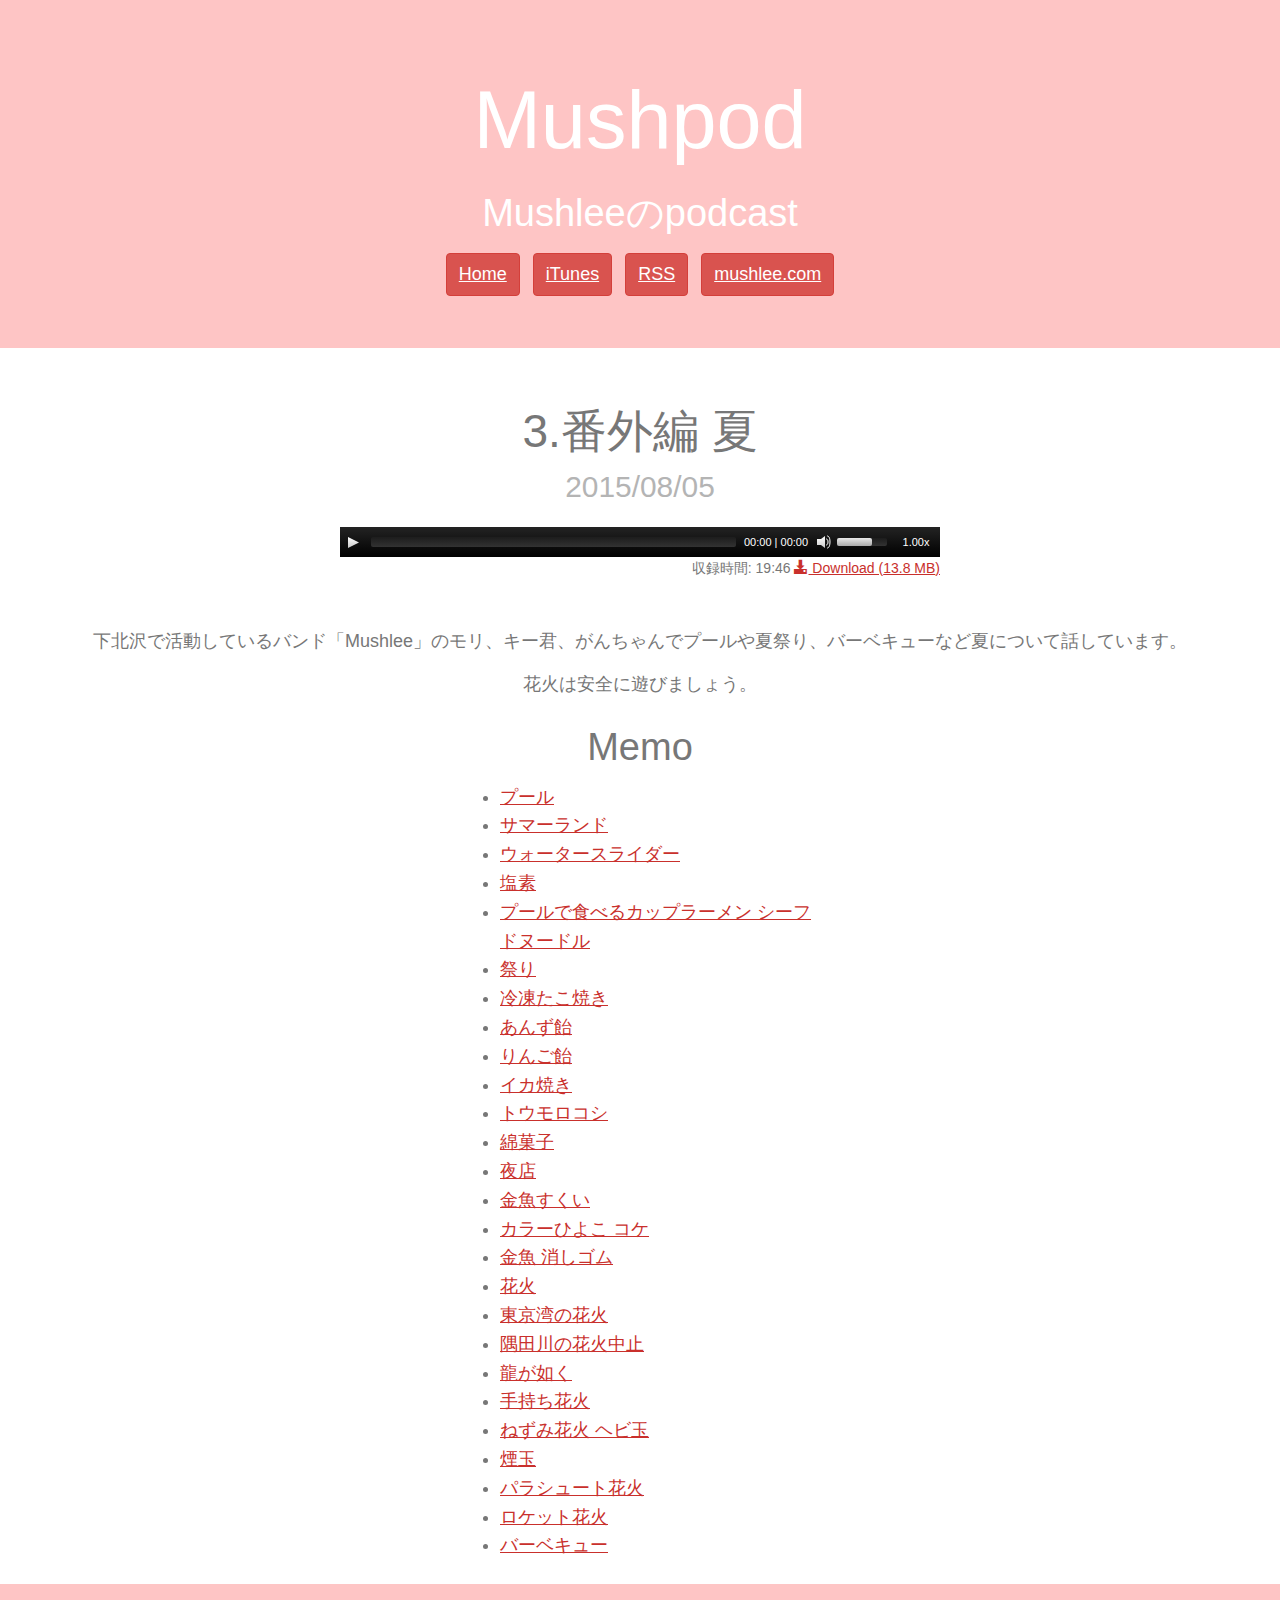
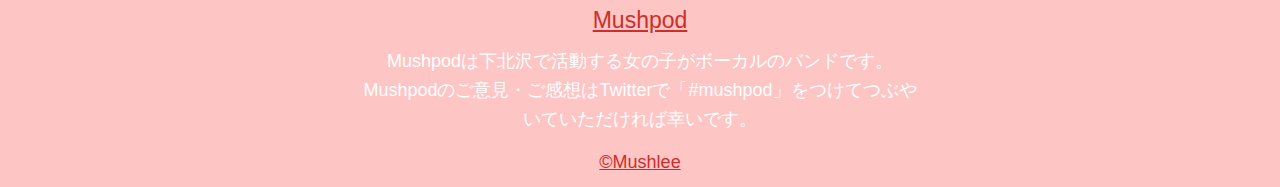
<file: ep003b-natsu/index.html>
<!doctype html>
<html lang="ja">
  <head>
    <meta charset="utf-8" />
    <meta http-equiv='X-UA-Compatible' content='IE=edge;chrome=1' />
    <meta name="viewport" content="width=device-width, initial-scale=1">
    <title>Mushpod 下北沢で活動中のバンドMushleeのpodcast - 3.番外編 夏</title>
    <link rel="alternate" type="application/rss+xml" title="Sitewide RSS Feed" href="/rss.xml" />
    <meta name="apple-itunes-app" content="app-id=1022249623">
    <link href="/stylesheets/all-60d98add.css" rel="stylesheet" type="text/css" />
    <script src="/javascripts/all-0bc17227.js" type="text/javascript"></script>
    <meta name="format-detection" content="telephone=no" />
      <meta name="keywords" content="mushlee,mushpod,下北沢,プール,祭り,バーベキュー" />
        <meta name="description" content="下北沢で活動しているバンド「Mushlee」のモリ、キー君、がんちゃんでプールや夏祭り、バーベキューなど夏について話しています。

花火は安全に遊びましょう。

" />


    <link rel="shortcut icon" href="/images/favicon.ico" type="image/vnd.microsoft.icon" />
    <link rel="apple-touch-icon" href="/images/apple-touch-icon-59dc8742.png" />
    <!--[if lt IE 9]>
      <script src="http://html5shiv.googlecode.com/svn/trunk/html5.js"></script>
      <script src="js/respond.min.js"></script>
      <![endif]-->
      <script>
(function(i,s,o,g,r,a,m){i['GoogleAnalyticsObject']=r;i[r]=i[r]||function(){
  (i[r].q=i[r].q||[]).push(arguments)},i[r].l=1*new Date();a=s.createElement(o),
  m=s.getElementsByTagName(o)[0];a.async=1;a.src=g;m.parentNode.insertBefore(a,m)
})(window,document,'script','//www.google-analytics.com/analytics.js','ga');

ga('create', 'UA-55033754-3', 'auto');
ga('send', 'pageview');
      </script>

  </head>
  <body class="ep003b-natsu ep003b-natsu_index">

    <div class="jumbotron">
      <div class="container">


        <h1>Mushpod</h1>

        <h2>Mushleeのpodcast</h2>

        <div class="header-menu">
          <a class="btn btn-danger" href="/">Home</a>
          <a class="btn btn-danger" href="https://itunes.apple.com/jp/podcast/mushpod/id1022249623?mt=2" target="_blank">iTunes</a>
          <a class="btn btn-danger" href="/rss.xml">RSS</a>
          <a class="btn btn-danger" href="http://mushlee.com/">mushlee.com</a>
        </div>
      </div>
    </div>

      <div class="article-header container">
  <h1 class="article-title">3.番外編 夏<br><small>2015/08/05</small></h1>

  <div class="audio-player">
    <audio src="/posts/2015/ep003b-natsu.mp3" preload="none" style="width: 100%; height: 30px;"></audio>
    <p class="audio-property">収録時間: 19:46 <a href="/posts/2015/ep003b-natsu.mp3" target="_blank" download="ep003b-natsu.mp3"><span class="glyphicon glyphicon-download-alt" aria-hidden="true"></span> Download (<span data-size="14517125" class="audio-size">13.8 MB</span>)</a></p>
  </div>
  
</div>


    <div id="main" class="container" role="main">
      <p>下北沢で活動しているバンド「Mushlee」のモリ、キー君、がんちゃんでプールや夏祭り、バーベキューなど夏について話しています。</p>

<p>花火は安全に遊びましょう。</p>

<p></p>

<h2 id="memo">Memo</h2>

<ul>
  <li><a target="_blank" href="https://ja.wikipedia.org/wiki/%E3%83%97%E3%83%BC%E3%83%AB">プール</a></li>
  <li><a target="_blank" href="http://www.summerland.co.jp/">サマーランド</a></li>
  <li><a target="_blank" href="https://upload.wikimedia.org/wikipedia/commons/d/dd/Lakeplunge.jpg">ウォータースライダー</a></li>
  <li><a target="_blank" href="http://www.city.tokyo-nakano.lg.jp/dept/475000/d001738.html">塩素</a></li>
  <li><a target="_blank" href="https://www.nissin.com/jp/products/items/6794">プールで食べるカップラーメン シーフドヌードル</a></li>
  <li><a target="_blank" href="https://instagram.com/p/smAVxcp8_A/">祭り</a></li>
  <li><a target="_blank" href="http://www.nissui.co.jp/product/item/00193.html">冷凍たこ焼き</a></li>
  <li><a target="_blank" href="https://ja.wikipedia.org/wiki/%E3%81%82%E3%82%93%E3%81%9A%E9%A3%B4">あんず飴</a></li>
  <li><a target="_blank" href="http://ringo-a.me/">りんご飴</a></li>
  <li><a target="_blank" href="http://yosiradio.com/1936">イカ焼き</a></li>
  <li><a target="_blank" href="http://www.kikkoman.co.jp/homecook/search/recipe.html?numb=00001876">トウモロコシ</a></li>
  <li><a target="_blank" href="https://ja.wikipedia.org/wiki/%E7%B6%BF%E8%8F%93%E5%AD%90">綿菓子</a></li>
  <li><a target="_blank" href="https://ja.wikipedia.org/wiki/%E5%A4%9C%E5%BA%97">夜店</a></li>
  <li><a target="_blank" href="http://www1.kcn.ne.jp/~puni/skill/">金魚すくい</a></li>
  <li><a target="_blank" href="http://www.yukawanet.com/archives/4466953.html">カラーひよこ コケ</a></li>
  <li><a target="_blank" href="https://kingyobu.wordpress.com/2012/07/19/%E3%82%B1%E3%83%BC%E3%82%B9%E3%82%B9%E3%82%BF%E3%83%87%E3%82%A3%EF%BC%9A%E7%AA%81%E7%84%B6%E3%80%81%E9%87%91%E9%AD%9A%E3%81%AE%E8%89%B2%E3%81%8C%E6%8A%9C%E3%81%91%E3%81%A6%E3%81%97%E3%81%BE%E3%81%86/">金魚 消しゴム</a></li>
  <li><a target="_blank" href="https://ja.wikipedia.org/wiki/%E8%8A%B1%E7%81%AB">花火</a></li>
  <li><a target="_blank" href="http://www.city.chuo.lg.jp/bunka/event/toukyouwanndaihanabisaimeinn.html">東京湾の花火</a></li>
  <li><a target="_blank" href="http://www.nikkei.com/article/DGXNASDG2703D_X20C13A7CC1000/">隅田川の花火中止</a></li>
  <li><a target="_blank" href="http://ryu-ga-gotoku.com/">龍が如く</a></li>
  <li><a target="_blank" href="https://ja.wikipedia.org/wiki/%E6%89%8B%E6%8C%81%E3%81%A1%E8%8A%B1%E7%81%AB">手持ち花火</a></li>
  <li><a target="_blank" href="http://blog.delta-market.com/?day=20090813">ねずみ花火 ヘビ玉</a></li>
  <li><a target="_blank" href="http://bonkura-oyaji.blog.so-net.ne.jp/2010-01-18">煙玉</a></li>
  <li><a target="_blank" href="http://www.hosoya-pyro.co.jp/development_section/hanabi.html">パラシュート花火</a></li>
  <li><a target="_blank" href="http://ota-hanabi.net/gangu3-7.htm">ロケット花火</a></li>
  <li><a target="_blank" href="https://ja.wikipedia.org/wiki/%E3%83%90%E3%83%BC%E3%83%99%E3%82%AD%E3%83%A5%E3%83%BC">バーベキュー</a></li>
</ul>


    </div>

    <div id="footer">
  <div class="container footer-inner">
    <h4><a href="/">Mushpod</a></h4>
    <p>
    Mushpodは下北沢で活動する女の子がボーカルのバンドです。
    <br>
    Mushpodのご意見・ご感想はTwitterで「#mushpod」をつけてつぶやいていただければ幸いです。
    </p>
    <div>
      <a href="http://mushlee.com/">©Mushlee</a>
    </div>
  </div>
</div>


  </body>
</html>
</file>
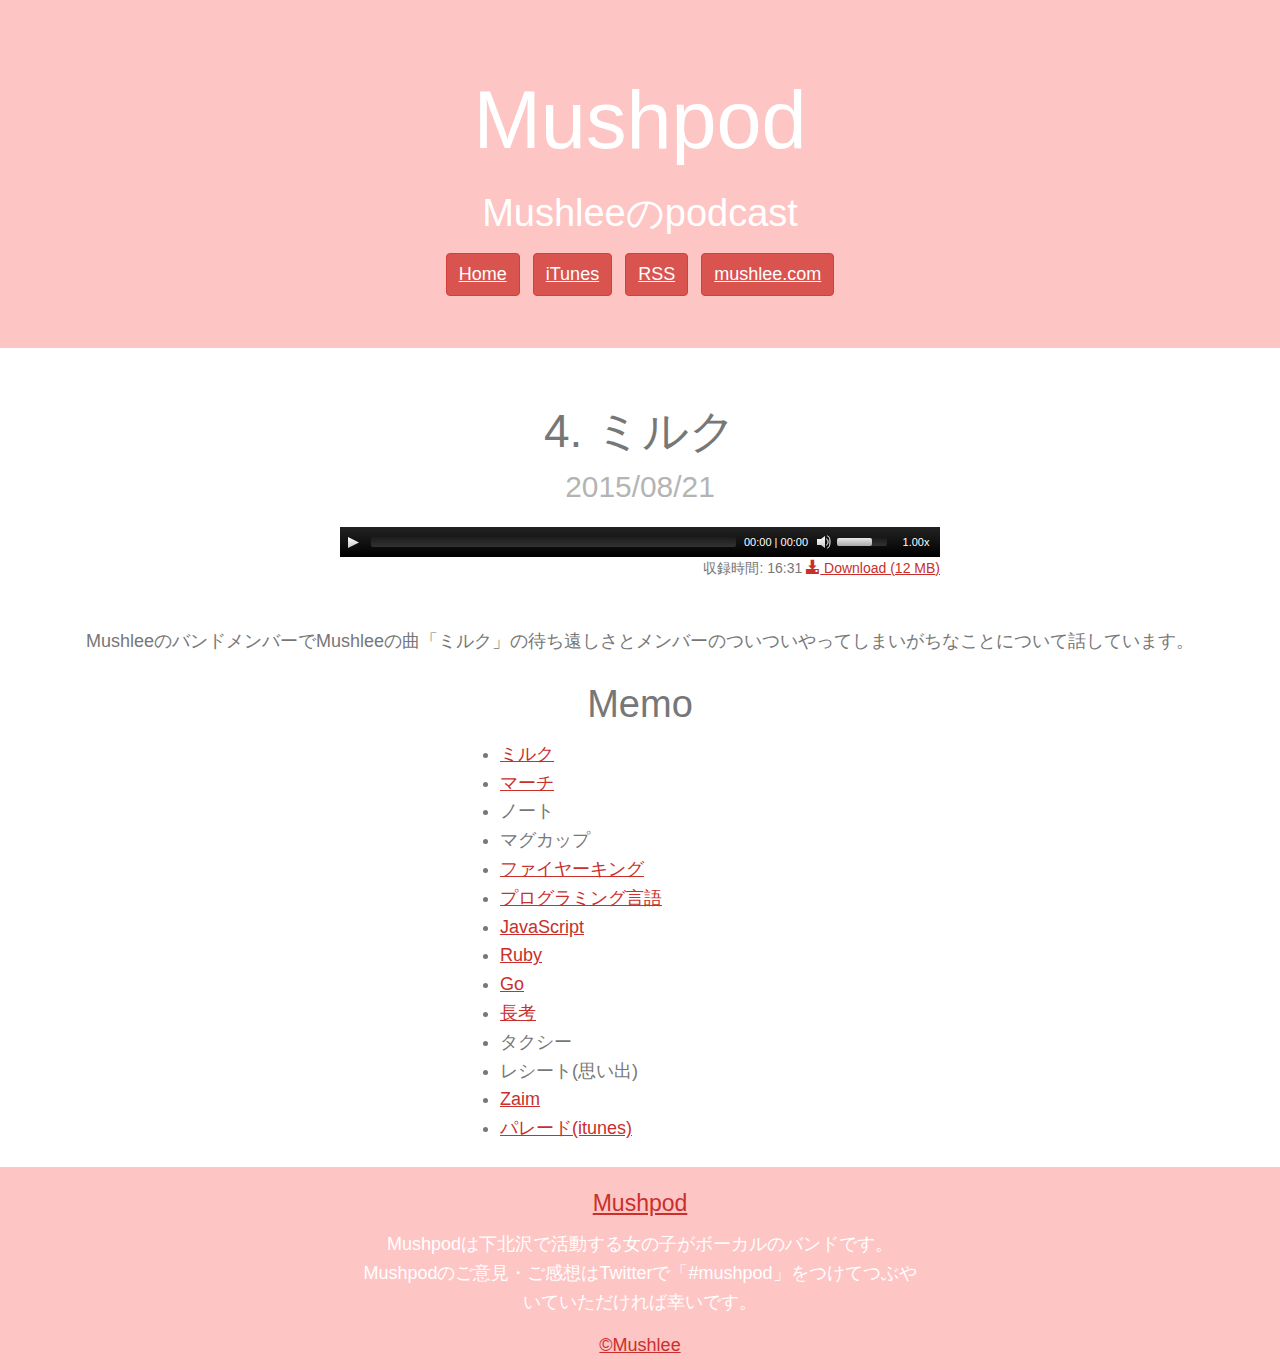
<file: ep004-milk/index.html>
<!doctype html>
<html lang="ja">
  <head>
    <meta charset="utf-8" />
    <meta http-equiv='X-UA-Compatible' content='IE=edge;chrome=1' />
    <meta name="viewport" content="width=device-width, initial-scale=1">
    <title>Mushpod 下北沢で活動中のバンドMushleeのpodcast - 4. ミルク</title>
    <link rel="alternate" type="application/rss+xml" title="Sitewide RSS Feed" href="/rss.xml" />
    <meta name="apple-itunes-app" content="app-id=1022249623">
    <link href="/stylesheets/all-60d98add.css" rel="stylesheet" type="text/css" />
    <script src="/javascripts/all-0bc17227.js" type="text/javascript"></script>
    <meta name="format-detection" content="telephone=no" />
      <meta name="keywords" content="mushlee,mushpod,ミルク,マーチ,パレード" />
        <meta name="description" content="MushleeのバンドメンバーでMushleeの曲「ミルク」の待ち遠しさとメンバーのついついやってしまいがちなことについて話しています。

" />


    <link rel="shortcut icon" href="/images/favicon.ico" type="image/vnd.microsoft.icon" />
    <link rel="apple-touch-icon" href="/images/apple-touch-icon-59dc8742.png" />
    <!--[if lt IE 9]>
      <script src="http://html5shiv.googlecode.com/svn/trunk/html5.js"></script>
      <script src="js/respond.min.js"></script>
      <![endif]-->
      <script>
(function(i,s,o,g,r,a,m){i['GoogleAnalyticsObject']=r;i[r]=i[r]||function(){
  (i[r].q=i[r].q||[]).push(arguments)},i[r].l=1*new Date();a=s.createElement(o),
  m=s.getElementsByTagName(o)[0];a.async=1;a.src=g;m.parentNode.insertBefore(a,m)
})(window,document,'script','//www.google-analytics.com/analytics.js','ga');

ga('create', 'UA-55033754-3', 'auto');
ga('send', 'pageview');
      </script>

  </head>
  <body class="ep004-milk ep004-milk_index">

    <div class="jumbotron">
      <div class="container">


        <h1>Mushpod</h1>

        <h2>Mushleeのpodcast</h2>

        <div class="header-menu">
          <a class="btn btn-danger" href="/">Home</a>
          <a class="btn btn-danger" href="https://itunes.apple.com/jp/podcast/mushpod/id1022249623?mt=2" target="_blank">iTunes</a>
          <a class="btn btn-danger" href="/rss.xml">RSS</a>
          <a class="btn btn-danger" href="http://mushlee.com/">mushlee.com</a>
        </div>
      </div>
    </div>

      <div class="article-header container">
  <h1 class="article-title">4. ミルク<br><small>2015/08/21</small></h1>

  <div class="audio-player">
    <audio src="/posts/2015/ep004-milk.mp3" preload="none" style="width: 100%; height: 30px;"></audio>
    <p class="audio-property">収録時間: 16:31 <a href="/posts/2015/ep004-milk.mp3" target="_blank" download="ep004-milk.mp3"><span class="glyphicon glyphicon-download-alt" aria-hidden="true"></span> Download (<span data-size="12577425" class="audio-size">12 MB</span>)</a></p>
  </div>
  
</div>


    <div id="main" class="container" role="main">
      <p>MushleeのバンドメンバーでMushleeの曲「ミルク」の待ち遠しさとメンバーのついついやってしまいがちなことについて話しています。</p>

<p></p>

<h2 id="memo">Memo</h2>

<ul>
  <li><a target="_blank" href="http://mushlee.com/music.html">ミルク</a></li>
  <li><a target="_blank" href="https://ja.wikipedia.org/wiki/%E8%A1%8C%E9%80%B2%E6%9B%B2">マーチ</a></li>
  <li>ノート</li>
  <li>マグカップ</li>
  <li><a target="_blank" href="http://fireking-japan.com/">ファイヤーキング</a></li>
  <li><a target="_blank" href="https://ja.wikipedia.org/wiki/%E3%83%97%E3%83%AD%E3%82%B0%E3%83%A9%E3%83%9F%E3%83%B3%E3%82%B0%E8%A8%80%E8%AA%9E">プログラミング言語</a></li>
  <li><a target="_blank" href="https://developer.mozilla.org/ja/docs/Web/JavaScript">JavaScript</a></li>
  <li><a target="_blank" href="https://www.ruby-lang.org/ja/">Ruby</a></li>
  <li><a target="_blank" href="http://golang-jp.org/">Go</a></li>
  <li><a target="_blank" href="https://ja.wikipedia.org/wiki/%E9%95%B7%E8%80%83">長考</a></li>
  <li>タクシー</li>
  <li>レシート(思い出)</li>
  <li><a target="_blank" href="http://zaim.net/">Zaim</a></li>
  <li><a target="_blank" href="https://itunes.apple.com/jp/album/paredo-ep/id1011265452">パレード(itunes)</a></li>
</ul>

    </div>

    <div id="footer">
  <div class="container footer-inner">
    <h4><a href="/">Mushpod</a></h4>
    <p>
    Mushpodは下北沢で活動する女の子がボーカルのバンドです。
    <br>
    Mushpodのご意見・ご感想はTwitterで「#mushpod」をつけてつぶやいていただければ幸いです。
    </p>
    <div>
      <a href="http://mushlee.com/">©Mushlee</a>
    </div>
  </div>
</div>


  </body>
</html>
</file>
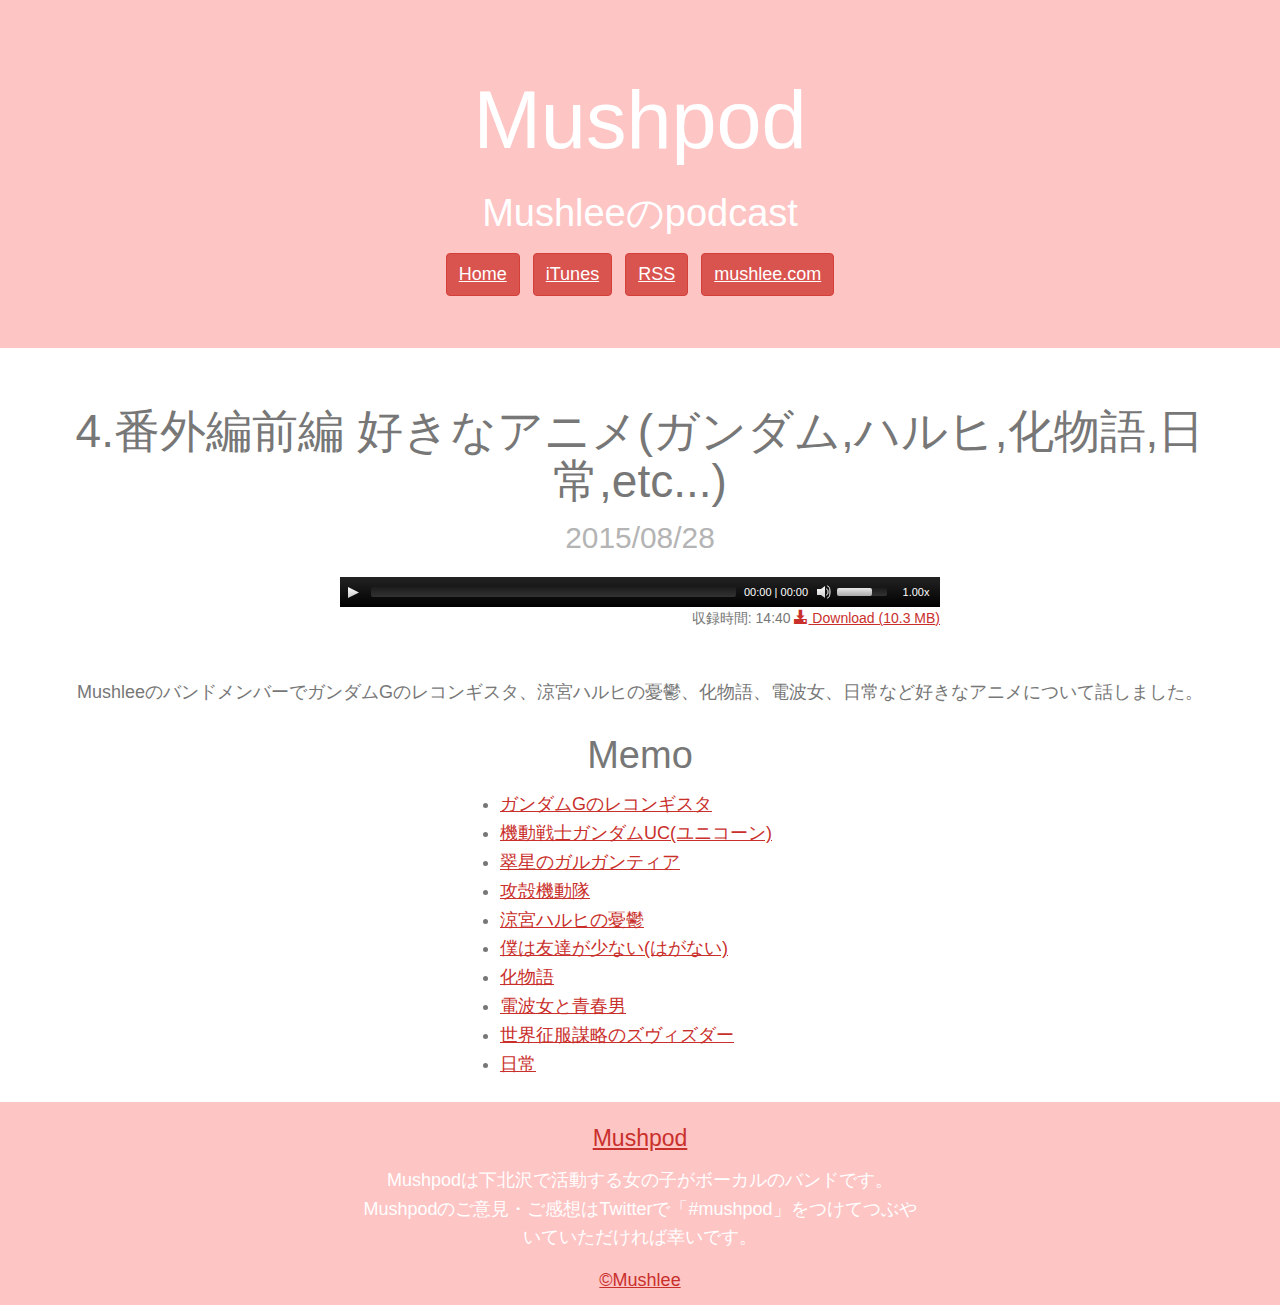
<file: ep004b1-anime-part1/index.html>
<!doctype html>
<html lang="ja">
  <head>
    <meta charset="utf-8" />
    <meta http-equiv='X-UA-Compatible' content='IE=edge;chrome=1' />
    <meta name="viewport" content="width=device-width, initial-scale=1">
    <title>Mushpod 下北沢で活動中のバンドMushleeのpodcast - 4.番外編前編 好きなアニメ(ガンダム,ハルヒ,化物語,日常,etc...)</title>
    <link rel="alternate" type="application/rss+xml" title="Sitewide RSS Feed" href="/rss.xml" />
    <meta name="apple-itunes-app" content="app-id=1022249623">
    <link href="/stylesheets/all-60d98add.css" rel="stylesheet" type="text/css" />
    <script src="/javascripts/all-0bc17227.js" type="text/javascript"></script>
    <meta name="format-detection" content="telephone=no" />
      <meta name="keywords" content="mushlee,mushpod,アニメ,ガンダム,Gのレコンギスタ,ハルヒ,化物語,日常" />
      <meta name="description" content="ガンダムGのレコンギスタ、涼宮ハルヒの憂鬱、化物語、電波女、日常など好きなアニメについて話しました。" />


    <link rel="shortcut icon" href="/images/favicon.ico" type="image/vnd.microsoft.icon" />
    <link rel="apple-touch-icon" href="/images/apple-touch-icon-59dc8742.png" />
    <!--[if lt IE 9]>
      <script src="http://html5shiv.googlecode.com/svn/trunk/html5.js"></script>
      <script src="js/respond.min.js"></script>
      <![endif]-->
      <script>
(function(i,s,o,g,r,a,m){i['GoogleAnalyticsObject']=r;i[r]=i[r]||function(){
  (i[r].q=i[r].q||[]).push(arguments)},i[r].l=1*new Date();a=s.createElement(o),
  m=s.getElementsByTagName(o)[0];a.async=1;a.src=g;m.parentNode.insertBefore(a,m)
})(window,document,'script','//www.google-analytics.com/analytics.js','ga');

ga('create', 'UA-55033754-3', 'auto');
ga('send', 'pageview');
      </script>

  </head>
  <body class="ep004b1-anime-part1 ep004b1-anime-part1_index">

    <div class="jumbotron">
      <div class="container">


        <h1>Mushpod</h1>

        <h2>Mushleeのpodcast</h2>

        <div class="header-menu">
          <a class="btn btn-danger" href="/">Home</a>
          <a class="btn btn-danger" href="https://itunes.apple.com/jp/podcast/mushpod/id1022249623?mt=2" target="_blank">iTunes</a>
          <a class="btn btn-danger" href="/rss.xml">RSS</a>
          <a class="btn btn-danger" href="http://mushlee.com/">mushlee.com</a>
        </div>
      </div>
    </div>

      <div class="article-header container">
  <h1 class="article-title">4.番外編前編 好きなアニメ(ガンダム,ハルヒ,化物語,日常,etc...)<br><small>2015/08/28</small></h1>

  <div class="audio-player">
    <audio src="/posts/2015/ep004b1-anime-part1.mp3" preload="none" style="width: 100%; height: 30px;"></audio>
    <p class="audio-property">収録時間: 14:40 <a href="/posts/2015/ep004b1-anime-part1.mp3" target="_blank" download="ep004b1-anime-part1.mp3"><span class="glyphicon glyphicon-download-alt" aria-hidden="true"></span> Download (<span data-size="10843397" class="audio-size">10.3 MB</span>)</a></p>
  </div>
  
</div>


    <div id="main" class="container" role="main">
      <p>MushleeのバンドメンバーでガンダムGのレコンギスタ、涼宮ハルヒの憂鬱、化物語、電波女、日常など好きなアニメについて話しました。</p>

<p></p>

<h2 id="memo">Memo</h2>

<ul>
  <li><a target="_blank" href="http://www.g-reco.net/">ガンダムGのレコンギスタ</a></li>
  <li><a target="_blank" href="http://www.gundam-unicorn.net/">機動戦士ガンダムUC(ユニコーン)</a></li>
  <li><a target="_blank" href="http://gargantia.jp/">翠星のガルガンティア</a></li>
  <li><a target="_blank" href="https://www.bandaivisual.co.jp/koukaku-special/">攻殻機動隊</a></li>
  <li><a target="_blank" href="http://www.kyotoanimation.co.jp/haruhi/">涼宮ハルヒの憂鬱</a></li>
  <li><a target="_blank" href="http://www.tbs.co.jp/anime/haganai/">僕は友達が少ない(はがない)</a></li>
  <li><a target="_blank" href="http://www.bakemonogatari.com/">化物語</a></li>
  <li><a target="_blank" href="http://www.tbs.co.jp/anime/denpa/">電波女と青春男</a></li>
  <li><a target="_blank" href="http://www.sekaiseifuku-zzz.com/">世界征服謀略のズヴィズダー</a></li>
  <li><a target="_blank" href="http://www.shinonome-lab.com/">日常</a></li>
</ul>

    </div>

    <div id="footer">
  <div class="container footer-inner">
    <h4><a href="/">Mushpod</a></h4>
    <p>
    Mushpodは下北沢で活動する女の子がボーカルのバンドです。
    <br>
    Mushpodのご意見・ご感想はTwitterで「#mushpod」をつけてつぶやいていただければ幸いです。
    </p>
    <div>
      <a href="http://mushlee.com/">©Mushlee</a>
    </div>
  </div>
</div>


  </body>
</html>
</file>
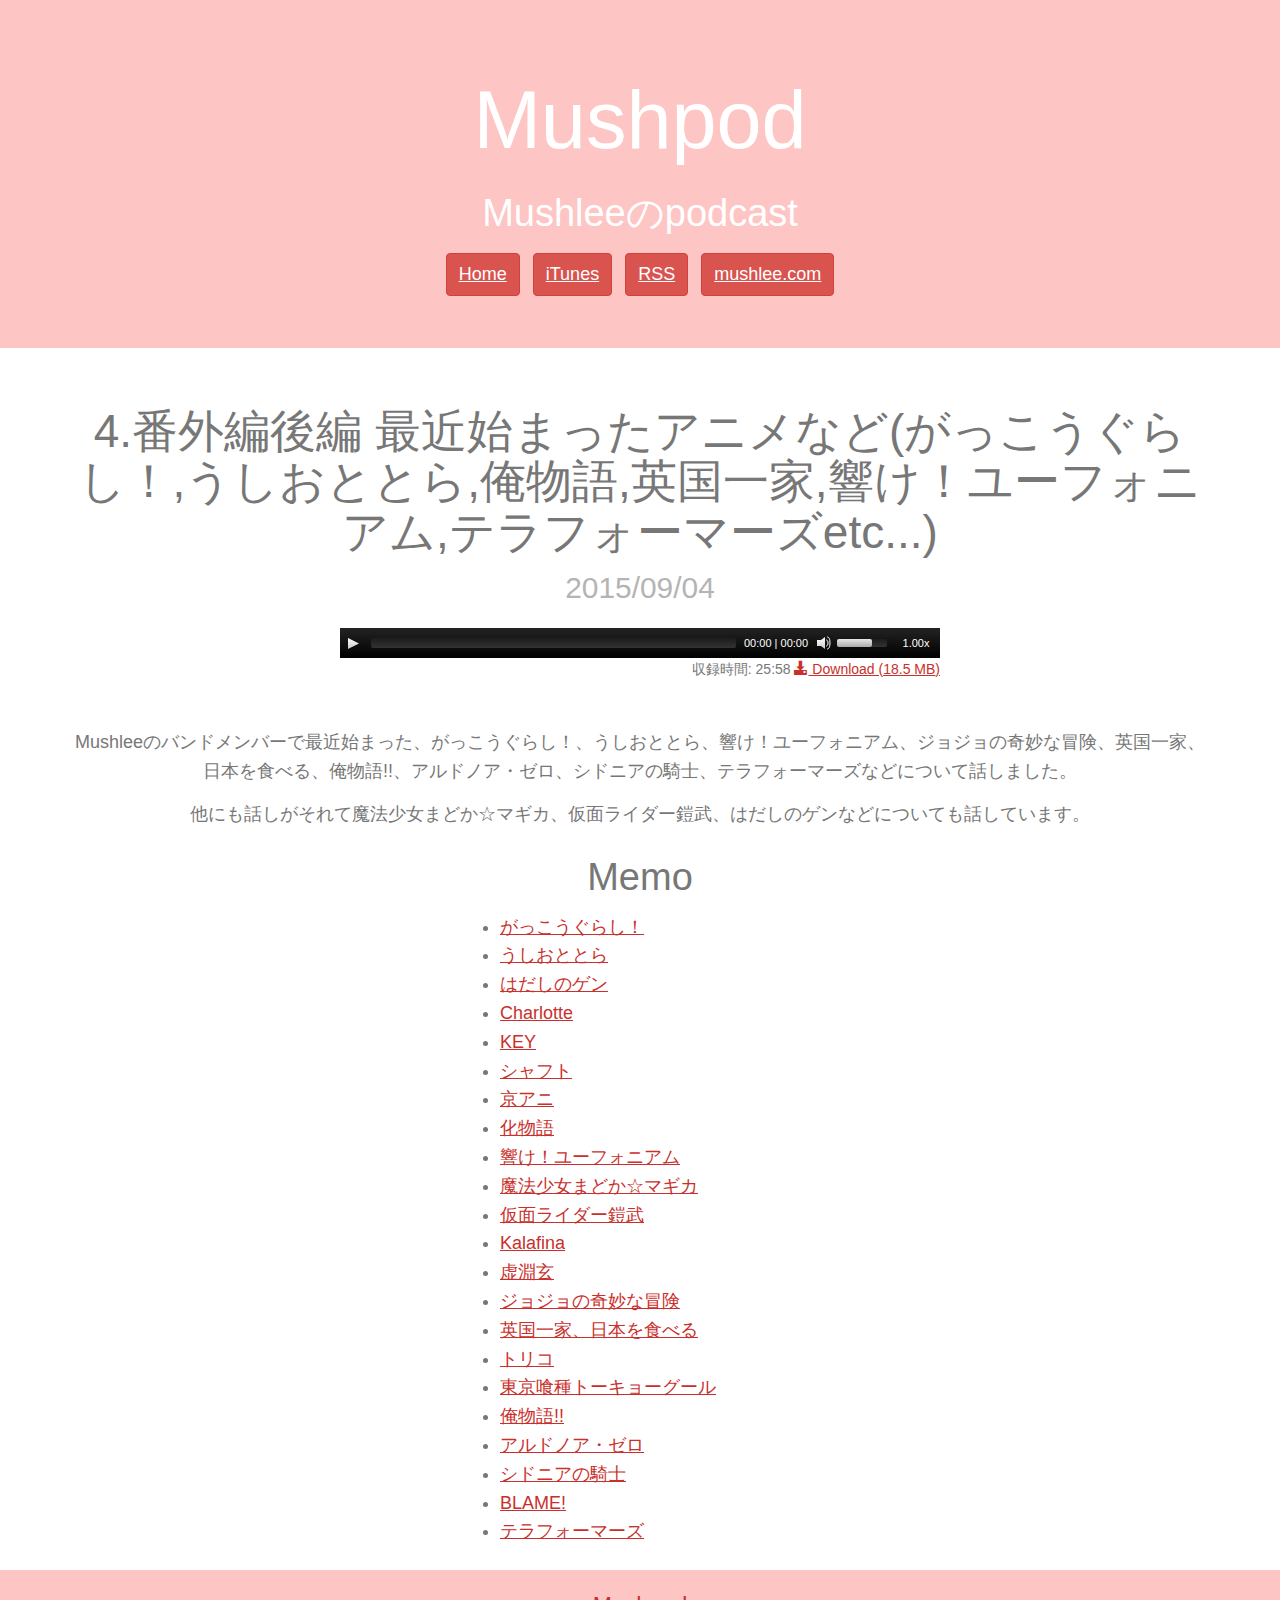
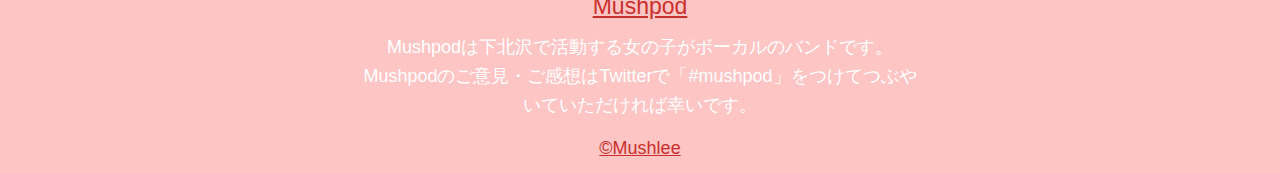
<file: ep004b2-anime-part2/index.html>
<!doctype html>
<html lang="ja">
  <head>
    <meta charset="utf-8" />
    <meta http-equiv='X-UA-Compatible' content='IE=edge;chrome=1' />
    <meta name="viewport" content="width=device-width, initial-scale=1">
    <title>Mushpod 下北沢で活動中のバンドMushleeのpodcast - 4.番外編後編 最近始まったアニメなど(がっこうぐらし！,うしおととら,俺物語,英国一家,響け！ユーフォニアム,テラフォーマーズetc...)</title>
    <link rel="alternate" type="application/rss+xml" title="Sitewide RSS Feed" href="/rss.xml" />
    <meta name="apple-itunes-app" content="app-id=1022249623">
    <link href="/stylesheets/all-60d98add.css" rel="stylesheet" type="text/css" />
    <script src="/javascripts/all-0bc17227.js" type="text/javascript"></script>
    <meta name="format-detection" content="telephone=no" />
      <meta name="keywords" content="mushlee,mushpod,がっこうぐらし！,うしおととら,響け！ユーフォニアム,ジョジョの奇妙な冒険,英国一家,テラフォーマーズ,魔法少女まどか☆マギカ" />
      <meta name="description" content="がっこうぐらし！、うしおととら、響け！ユーフォニアム、ジョジョの奇妙な冒険、英国一家、日本を食べる、俺物語!!、アルドノア・ゼロ、シドニアの騎士、テラフォーマーズなど最近始まったアニメについて話しました。" />


    <link rel="shortcut icon" href="/images/favicon.ico" type="image/vnd.microsoft.icon" />
    <link rel="apple-touch-icon" href="/images/apple-touch-icon-59dc8742.png" />
    <!--[if lt IE 9]>
      <script src="http://html5shiv.googlecode.com/svn/trunk/html5.js"></script>
      <script src="js/respond.min.js"></script>
      <![endif]-->
      <script>
(function(i,s,o,g,r,a,m){i['GoogleAnalyticsObject']=r;i[r]=i[r]||function(){
  (i[r].q=i[r].q||[]).push(arguments)},i[r].l=1*new Date();a=s.createElement(o),
  m=s.getElementsByTagName(o)[0];a.async=1;a.src=g;m.parentNode.insertBefore(a,m)
})(window,document,'script','//www.google-analytics.com/analytics.js','ga');

ga('create', 'UA-55033754-3', 'auto');
ga('send', 'pageview');
      </script>

  </head>
  <body class="ep004b2-anime-part2 ep004b2-anime-part2_index">

    <div class="jumbotron">
      <div class="container">


        <h1>Mushpod</h1>

        <h2>Mushleeのpodcast</h2>

        <div class="header-menu">
          <a class="btn btn-danger" href="/">Home</a>
          <a class="btn btn-danger" href="https://itunes.apple.com/jp/podcast/mushpod/id1022249623?mt=2" target="_blank">iTunes</a>
          <a class="btn btn-danger" href="/rss.xml">RSS</a>
          <a class="btn btn-danger" href="http://mushlee.com/">mushlee.com</a>
        </div>
      </div>
    </div>

      <div class="article-header container">
  <h1 class="article-title">4.番外編後編 最近始まったアニメなど(がっこうぐらし！,うしおととら,俺物語,英国一家,響け！ユーフォニアム,テラフォーマーズetc...)<br><small>2015/09/04</small></h1>

  <div class="audio-player">
    <audio src="/posts/2015/ep004b2-anime-part2.mp3" preload="none" style="width: 100%; height: 30px;"></audio>
    <p class="audio-property">収録時間: 25:58 <a href="/posts/2015/ep004b2-anime-part2.mp3" target="_blank" download="ep004b2-anime-part2.mp3"><span class="glyphicon glyphicon-download-alt" aria-hidden="true"></span> Download (<span data-size="19383153" class="audio-size">18.5 MB</span>)</a></p>
  </div>
  
</div>


    <div id="main" class="container" role="main">
      <p>Mushleeのバンドメンバーで最近始まった、がっこうぐらし！、うしおととら、響け！ユーフォニアム、ジョジョの奇妙な冒険、英国一家、日本を食べる、俺物語!!、アルドノア・ゼロ、シドニアの騎士、テラフォーマーズなどについて話しました。</p>

<p>他にも話しがそれて魔法少女まどか☆マギカ、仮面ライダー鎧武、はだしのゲンなどについても話しています。</p>

<p></p>

<h2 id="memo">Memo</h2>

<ul>
  <li><a target="_blank" href="http://gakkougurashi.com/">がっこうぐらし！</a></li>
  <li><a target="_blank" href="http://ushitora.tv/">うしおととら</a></li>
  <li><a target="_blank" href="https://ja.wikipedia.org/wiki/%E3%81%AF%E3%81%A0%E3%81%97%E3%81%AE%E3%82%B2%E3%83%B3">はだしのゲン</a></li>
  <li><a target="_blank" href="http://charlotte-anime.jp/">Charlotte</a></li>
  <li><a target="_blank" href="https://ja.wikipedia.org/wiki/Key">KEY</a></li>
  <li><a target="_blank" href="http://www.shaft-web.co.jp/home.html">シャフト</a></li>
  <li><a target="_blank" href="http://www.kyotoanimation.co.jp/">京アニ</a></li>
  <li><a target="_blank" href="http://www.bakemonogatari.com/">化物語</a></li>
  <li><a target="_blank" href="http://anime-eupho.com/">響け！ユーフォニアム</a></li>
  <li><a target="_blank" href="http://www.madoka-magica.com/tv/">魔法少女まどか☆マギカ</a></li>
  <li><a target="_blank" href="http://www.tv-asahi.co.jp/gaimu/">仮面ライダー鎧武</a></li>
  <li><a href="http://www.kalafina.jp/">Kalafina</a></li>
  <li><a target="_blank" href="https://ja.wikipedia.org/wiki/%E8%99%9A%E6%B7%B5%E7%8E%84">虚淵玄</a></li>
  <li><a target="_blank" href="http://jojo-animation.com/">ジョジョの奇妙な冒険</a></li>
  <li><a target="_blank" href="http://www9.nhk.or.jp/anime/sushi/">英国一家、日本を食べる</a></li>
  <li><a target="_blank" href="http://www.toei-anim.co.jp/tv/toriko/">トリコ</a></li>
  <li><a target="_blank" href="http://www.marv.jp/special/tokyoghoul/">東京喰種トーキョーグール</a></li>
  <li><a target="_blank" href="http://www.anime-ore.jp/">俺物語!!</a></li>
  <li><a target="_blank" href="http://www.aldnoahzero.com/">アルドノア・ゼロ</a></li>
  <li><a target="_blank" href="http://www.knightsofsidonia.com/">シドニアの騎士</a></li>
  <li><a target="_blank" href="http://afternoon.moae.jp/news/2023">BLAME!</a></li>
  <li><a target="_blank" href="http://terraformars.tv/">テラフォーマーズ</a></li>
</ul>

    </div>

    <div id="footer">
  <div class="container footer-inner">
    <h4><a href="/">Mushpod</a></h4>
    <p>
    Mushpodは下北沢で活動する女の子がボーカルのバンドです。
    <br>
    Mushpodのご意見・ご感想はTwitterで「#mushpod」をつけてつぶやいていただければ幸いです。
    </p>
    <div>
      <a href="http://mushlee.com/">©Mushlee</a>
    </div>
  </div>
</div>


  </body>
</html>
</file>
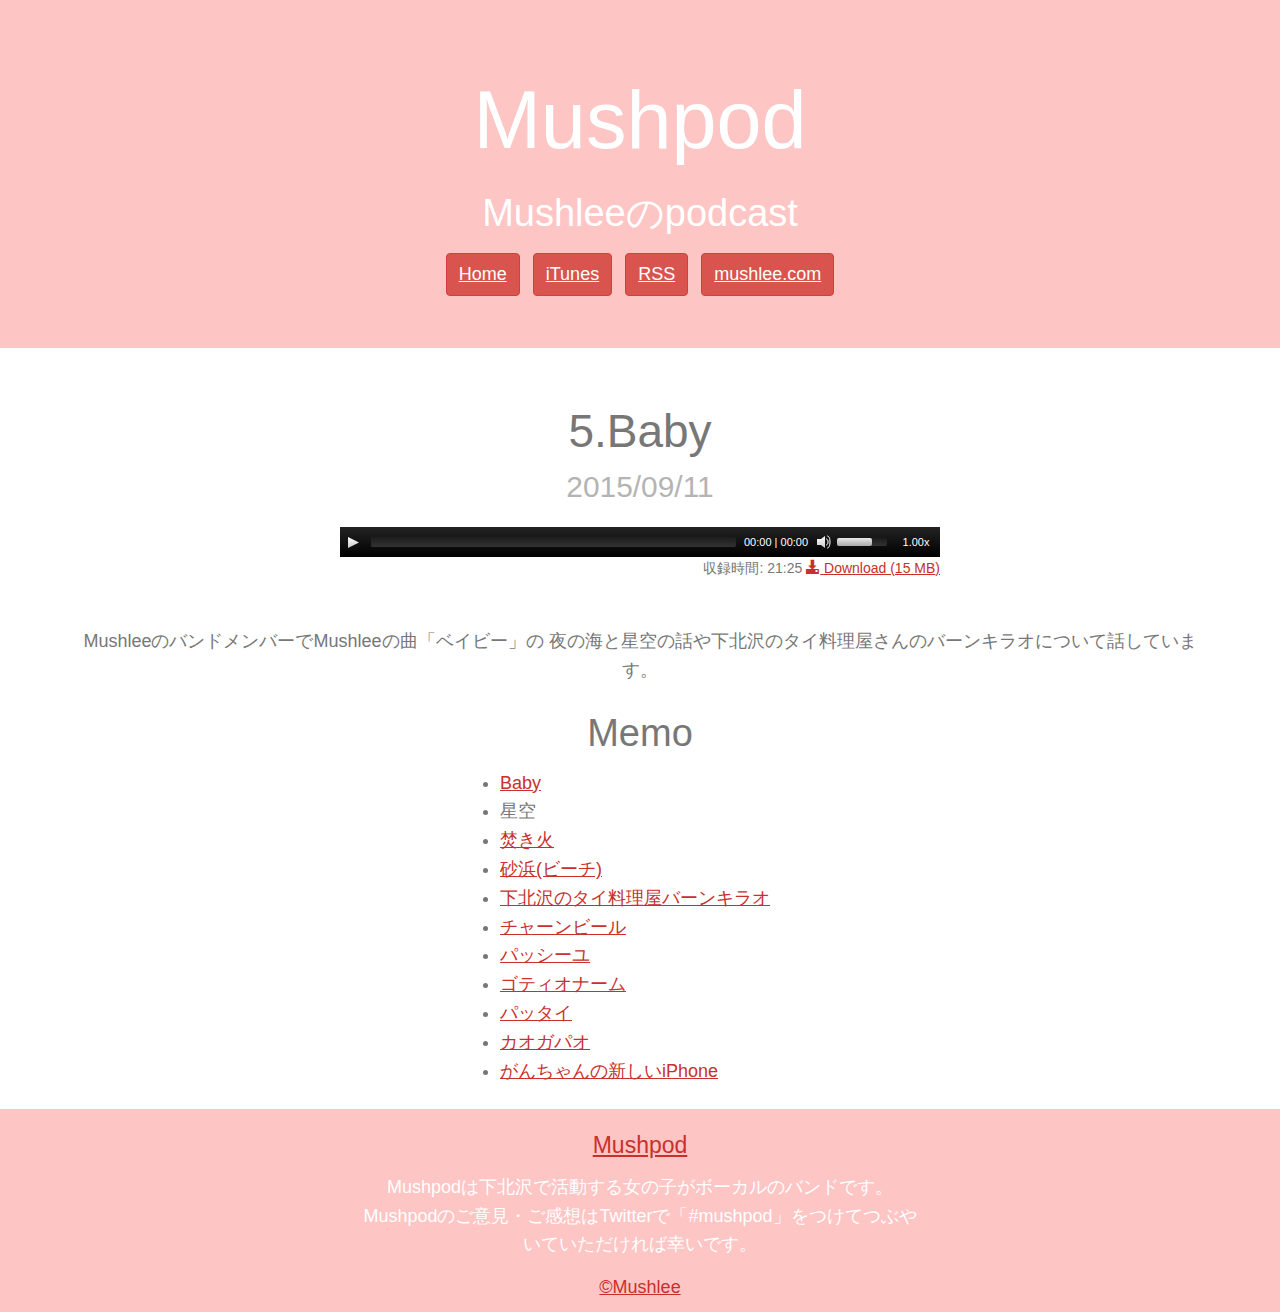
<file: ep005-baby/index.html>
<!doctype html>
<html lang="ja">
  <head>
    <meta charset="utf-8" />
    <meta http-equiv='X-UA-Compatible' content='IE=edge;chrome=1' />
    <meta name="viewport" content="width=device-width, initial-scale=1">
    <title>Mushpod 下北沢で活動中のバンドMushleeのpodcast - 5.Baby</title>
    <link rel="alternate" type="application/rss+xml" title="Sitewide RSS Feed" href="/rss.xml" />
    <meta name="apple-itunes-app" content="app-id=1022249623">
    <link href="/stylesheets/all-60d98add.css" rel="stylesheet" type="text/css" />
    <script src="/javascripts/all-0bc17227.js" type="text/javascript"></script>
    <meta name="format-detection" content="telephone=no" />
      <meta name="keywords" content="バンド,Bady,バーンキラオ,タイ料理,下北沢" />
        <meta name="description" content="MushleeのバンドメンバーでMushleeの曲「ベイビー」の
夜の海と星空の話や下北沢のタイ料理屋さんのバーンキラオについて話しています。

" />


    <link rel="shortcut icon" href="/images/favicon.ico" type="image/vnd.microsoft.icon" />
    <link rel="apple-touch-icon" href="/images/apple-touch-icon-59dc8742.png" />
    <!--[if lt IE 9]>
      <script src="http://html5shiv.googlecode.com/svn/trunk/html5.js"></script>
      <script src="js/respond.min.js"></script>
      <![endif]-->
      <script>
(function(i,s,o,g,r,a,m){i['GoogleAnalyticsObject']=r;i[r]=i[r]||function(){
  (i[r].q=i[r].q||[]).push(arguments)},i[r].l=1*new Date();a=s.createElement(o),
  m=s.getElementsByTagName(o)[0];a.async=1;a.src=g;m.parentNode.insertBefore(a,m)
})(window,document,'script','//www.google-analytics.com/analytics.js','ga');

ga('create', 'UA-55033754-3', 'auto');
ga('send', 'pageview');
      </script>

  </head>
  <body class="ep005-baby ep005-baby_index">

    <div class="jumbotron">
      <div class="container">


        <h1>Mushpod</h1>

        <h2>Mushleeのpodcast</h2>

        <div class="header-menu">
          <a class="btn btn-danger" href="/">Home</a>
          <a class="btn btn-danger" href="https://itunes.apple.com/jp/podcast/mushpod/id1022249623?mt=2" target="_blank">iTunes</a>
          <a class="btn btn-danger" href="/rss.xml">RSS</a>
          <a class="btn btn-danger" href="http://mushlee.com/">mushlee.com</a>
        </div>
      </div>
    </div>

      <div class="article-header container">
  <h1 class="article-title">5.Baby<br><small>2015/09/11</small></h1>

  <div class="audio-player">
    <audio src="/posts/2015/ep005-baby.mp3" preload="none" style="width: 100%; height: 30px;"></audio>
    <p class="audio-property">収録時間: 21:25 <a href="/posts/2015/ep005-baby.mp3" target="_blank" download="ep005-baby.mp3"><span class="glyphicon glyphicon-download-alt" aria-hidden="true"></span> Download (<span data-size="15712901" class="audio-size">15 MB</span>)</a></p>
  </div>
  
</div>


    <div id="main" class="container" role="main">
      <p>MushleeのバンドメンバーでMushleeの曲「ベイビー」の
夜の海と星空の話や下北沢のタイ料理屋さんのバーンキラオについて話しています。</p>

<p></p>

<h2 id="memo">Memo</h2>

<ul>
  <li><a target="_blank" href="http://mushlee.com/music.html">Baby</a></li>
  <li>星空</li>
  <li><a target="_blank" href="https://ja.wikipedia.org/wiki/%E7%84%9A%E3%81%8D%E7%81%AB">焚き火</a></li>
  <li><a target="_blank" href="http://www.jalan.net/theme/beach/ehime/">砂浜(ビーチ)</a></li>
  <li><a target="_blank" href="http://baankirao.com/shimokita/index.html">下北沢のタイ料理屋バーンキラオ</a></li>
  <li><a target="_blank" href="http://hellobangkokthai.com/57beer.html">チャーンビール</a></li>
  <li><a target="_blank" href="http://tabelog.com/imgview/original?id=r8863134897169">パッシーユ</a></li>
  <li><a target="_blank" href="http://img.4travel.jp/img/tcs/t/tips/pict/src/120/266/src_12026661.jpg?20140818114041">ゴティオナーム</a></li>
  <li><a target="_blank" href="http://tabelog.com/imgview/original?id=r6508120080685">パッタイ</a></li>
  <li><a target="_blank" href="http://tabelog.com/imgview/original?id=r6504320080681">カオガパオ</a></li>
  <li><a target="_blank" href="http://mushlee.com/mushlog/2015/08/warephone.html">がんちゃんの新しいiPhone</a></li>
</ul>


    </div>

    <div id="footer">
  <div class="container footer-inner">
    <h4><a href="/">Mushpod</a></h4>
    <p>
    Mushpodは下北沢で活動する女の子がボーカルのバンドです。
    <br>
    Mushpodのご意見・ご感想はTwitterで「#mushpod」をつけてつぶやいていただければ幸いです。
    </p>
    <div>
      <a href="http://mushlee.com/">©Mushlee</a>
    </div>
  </div>
</div>


  </body>
</html>
</file>
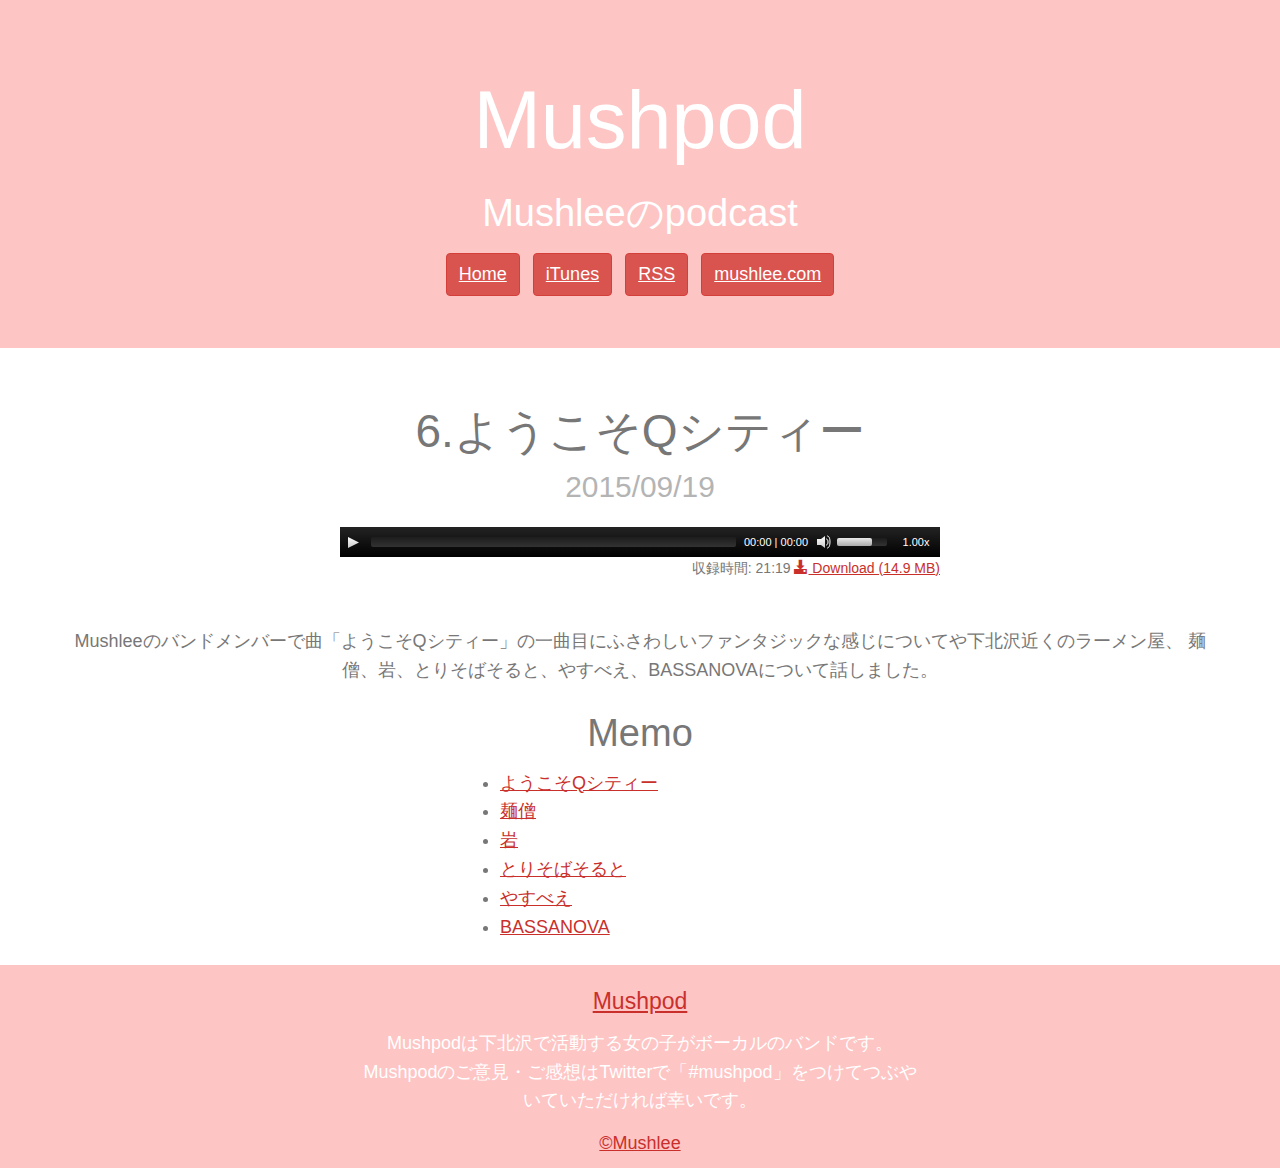
<file: ep006-qcity/index.html>
<!doctype html>
<html lang="ja">
  <head>
    <meta charset="utf-8" />
    <meta http-equiv='X-UA-Compatible' content='IE=edge;chrome=1' />
    <meta name="viewport" content="width=device-width, initial-scale=1">
    <title>Mushpod 下北沢で活動中のバンドMushleeのpodcast - 6.ようこそQシティー</title>
    <link rel="alternate" type="application/rss+xml" title="Sitewide RSS Feed" href="/rss.xml" />
    <meta name="apple-itunes-app" content="app-id=1022249623">
    <link href="/stylesheets/all-60d98add.css" rel="stylesheet" type="text/css" />
    <script src="/javascripts/all-0bc17227.js" type="text/javascript"></script>
    <meta name="format-detection" content="telephone=no" />
      <meta name="keywords" content="下北沢,バンド,ラーメン,麺僧,岩,とりそばそると,やすべえ,BASSANOVA" />
        <meta name="description" content="Mushleeのバンドメンバーで曲「ようこそQシティー」の一曲目にふさわしいファンタジックな感じについてや下北沢近くのラーメン屋、
麺僧、岩、とりそばそると、やすべえ、BASSANOVAについて話しました。

" />


    <link rel="shortcut icon" href="/images/favicon.ico" type="image/vnd.microsoft.icon" />
    <link rel="apple-touch-icon" href="/images/apple-touch-icon-59dc8742.png" />
    <!--[if lt IE 9]>
      <script src="http://html5shiv.googlecode.com/svn/trunk/html5.js"></script>
      <script src="js/respond.min.js"></script>
      <![endif]-->
      <script>
(function(i,s,o,g,r,a,m){i['GoogleAnalyticsObject']=r;i[r]=i[r]||function(){
  (i[r].q=i[r].q||[]).push(arguments)},i[r].l=1*new Date();a=s.createElement(o),
  m=s.getElementsByTagName(o)[0];a.async=1;a.src=g;m.parentNode.insertBefore(a,m)
})(window,document,'script','//www.google-analytics.com/analytics.js','ga');

ga('create', 'UA-55033754-3', 'auto');
ga('send', 'pageview');
      </script>

  </head>
  <body class="ep006-qcity ep006-qcity_index">

    <div class="jumbotron">
      <div class="container">


        <h1>Mushpod</h1>

        <h2>Mushleeのpodcast</h2>

        <div class="header-menu">
          <a class="btn btn-danger" href="/">Home</a>
          <a class="btn btn-danger" href="https://itunes.apple.com/jp/podcast/mushpod/id1022249623?mt=2" target="_blank">iTunes</a>
          <a class="btn btn-danger" href="/rss.xml">RSS</a>
          <a class="btn btn-danger" href="http://mushlee.com/">mushlee.com</a>
        </div>
      </div>
    </div>

      <div class="article-header container">
  <h1 class="article-title">6.ようこそQシティー<br><small>2015/09/19</small></h1>

  <div class="audio-player">
    <audio src="/posts/2015/ep006-qcity.mp3" preload="none" style="width: 100%; height: 30px;"></audio>
    <p class="audio-property">収録時間: 21:19 <a href="/posts/2015/ep006-qcity.mp3" target="_blank" download="ep006-qcity.mp3"><span class="glyphicon glyphicon-download-alt" aria-hidden="true"></span> Download (<span data-size="15646373" class="audio-size">14.9 MB</span>)</a></p>
  </div>
  
</div>


    <div id="main" class="container" role="main">
      <p>Mushleeのバンドメンバーで曲「ようこそQシティー」の一曲目にふさわしいファンタジックな感じについてや下北沢近くのラーメン屋、
麺僧、岩、とりそばそると、やすべえ、BASSANOVAについて話しました。</p>

<p></p>

<h2 id="memo">Memo</h2>

<ul>
  <li><a target="_blank" href="http://mushlee.com/music.html">ようこそQシティー</a></li>
  <li><a target="_blank" href="http://www.shimokitazawa.info/news/2014/06/menzo/">麺僧</a></li>
  <li><a target="_blank" href="http://mushlee.com/mushlog/2015/09/iwa.html">岩</a></li>
  <li><a target="_blank" href="http://www.shimokitazawa.info/news/2013/11/salt/">とりそばそると</a></li>
  <li><a target="_blank" href="http://www.yasubee.com/">やすべえ</a></li>
  <li><a target="_blank" href="http://ameblo.jp/mainichigahappy/entry-11273322944.html">BASSANOVA</a></li>
</ul>

    </div>

    <div id="footer">
  <div class="container footer-inner">
    <h4><a href="/">Mushpod</a></h4>
    <p>
    Mushpodは下北沢で活動する女の子がボーカルのバンドです。
    <br>
    Mushpodのご意見・ご感想はTwitterで「#mushpod」をつけてつぶやいていただければ幸いです。
    </p>
    <div>
      <a href="http://mushlee.com/">©Mushlee</a>
    </div>
  </div>
</div>


  </body>
</html>
</file>
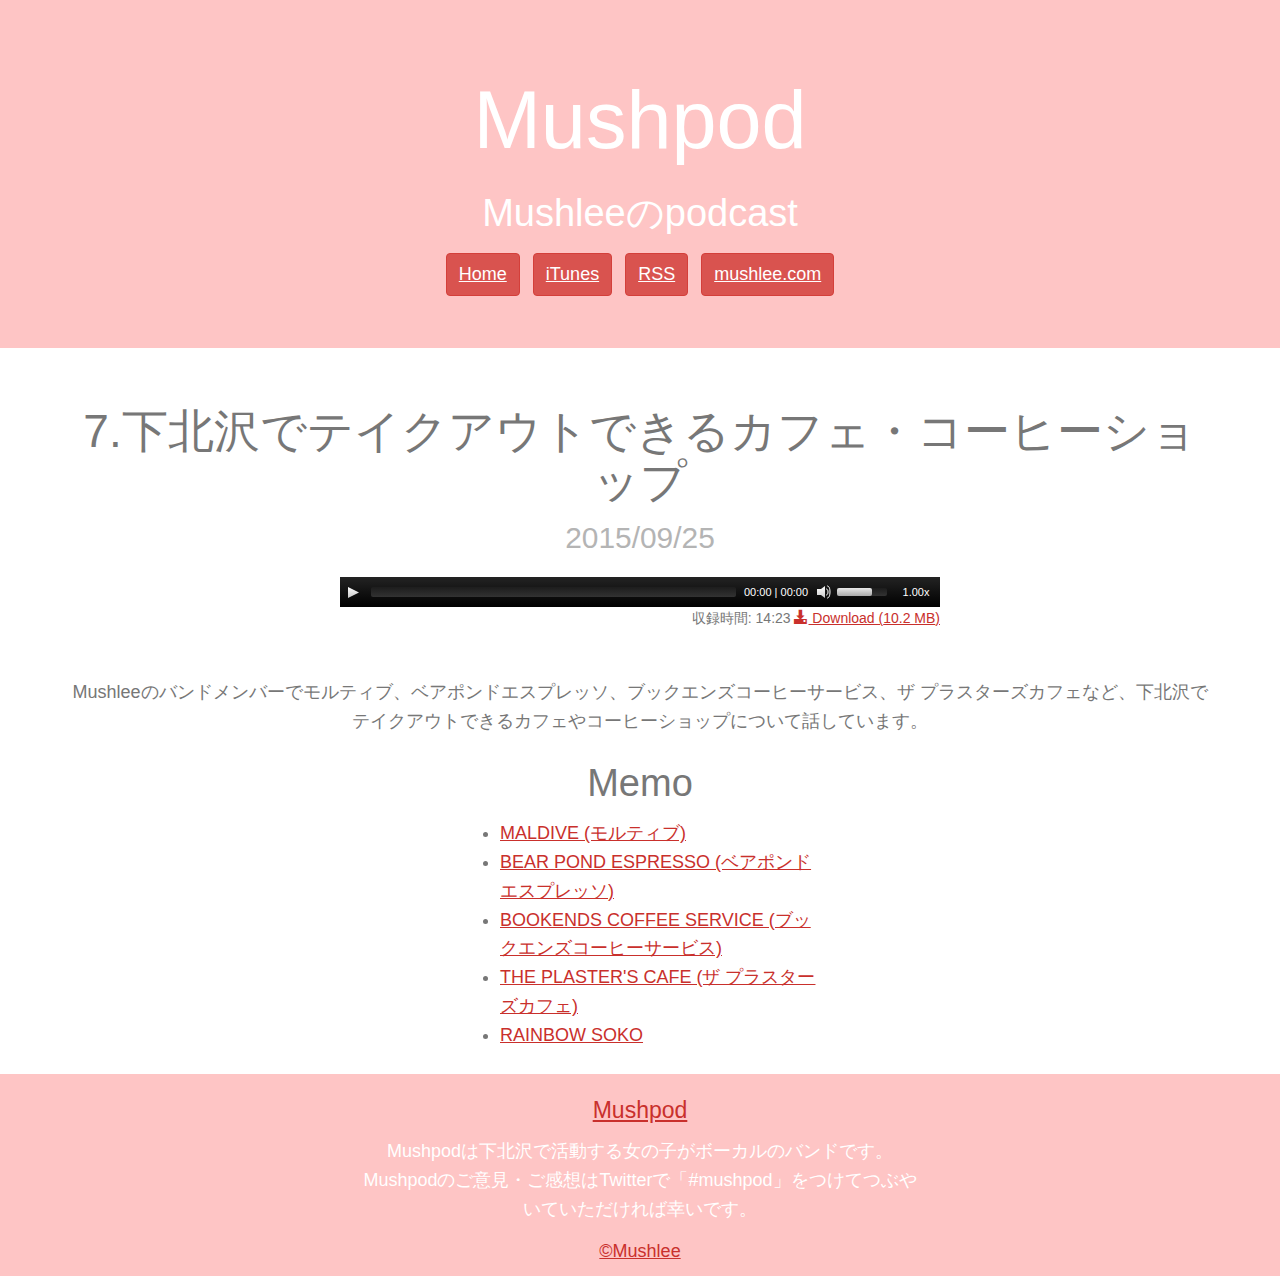
<file: ep007-coffee/index.html>
<!doctype html>
<html lang="ja">
  <head>
    <meta charset="utf-8" />
    <meta http-equiv='X-UA-Compatible' content='IE=edge;chrome=1' />
    <meta name="viewport" content="width=device-width, initial-scale=1">
    <title>Mushpod 下北沢で活動中のバンドMushleeのpodcast - 7.下北沢でテイクアウトできるカフェ・コーヒーショップ</title>
    <link rel="alternate" type="application/rss+xml" title="Sitewide RSS Feed" href="/rss.xml" />
    <meta name="apple-itunes-app" content="app-id=1022249623">
    <link href="/stylesheets/all-60d98add.css" rel="stylesheet" type="text/css" />
    <script src="/javascripts/all-0bc17227.js" type="text/javascript"></script>
    <meta name="format-detection" content="telephone=no" />
      <meta name="keywords" content="下北沢,コーヒー,カフェ,コーヒショップ" />
        <meta name="description" content="Mushleeのバンドメンバーでモルティブ、ベアポンドエスプレッソ、ブックエンズコーヒーサービス、ザ プラスターズカフェなど、下北沢でテイクアウトできるカフェやコーヒーショップについて話しています。

" />


    <link rel="shortcut icon" href="/images/favicon.ico" type="image/vnd.microsoft.icon" />
    <link rel="apple-touch-icon" href="/images/apple-touch-icon-59dc8742.png" />
    <!--[if lt IE 9]>
      <script src="http://html5shiv.googlecode.com/svn/trunk/html5.js"></script>
      <script src="js/respond.min.js"></script>
      <![endif]-->
      <script>
(function(i,s,o,g,r,a,m){i['GoogleAnalyticsObject']=r;i[r]=i[r]||function(){
  (i[r].q=i[r].q||[]).push(arguments)},i[r].l=1*new Date();a=s.createElement(o),
  m=s.getElementsByTagName(o)[0];a.async=1;a.src=g;m.parentNode.insertBefore(a,m)
})(window,document,'script','//www.google-analytics.com/analytics.js','ga');

ga('create', 'UA-55033754-3', 'auto');
ga('send', 'pageview');
      </script>

  </head>
  <body class="ep007-coffee ep007-coffee_index">

    <div class="jumbotron">
      <div class="container">


        <h1>Mushpod</h1>

        <h2>Mushleeのpodcast</h2>

        <div class="header-menu">
          <a class="btn btn-danger" href="/">Home</a>
          <a class="btn btn-danger" href="https://itunes.apple.com/jp/podcast/mushpod/id1022249623?mt=2" target="_blank">iTunes</a>
          <a class="btn btn-danger" href="/rss.xml">RSS</a>
          <a class="btn btn-danger" href="http://mushlee.com/">mushlee.com</a>
        </div>
      </div>
    </div>

      <div class="article-header container">
  <h1 class="article-title">7.下北沢でテイクアウトできるカフェ・コーヒーショップ<br><small>2015/09/25</small></h1>

  <div class="audio-player">
    <audio src="/posts/2015/ep007-coffee.mp3" preload="none" style="width: 100%; height: 30px;"></audio>
    <p class="audio-property">収録時間: 14:23 <a href="/posts/2015/ep007-coffee.mp3" target="_blank" download="ep007-coffee.mp3"><span class="glyphicon glyphicon-download-alt" aria-hidden="true"></span> Download (<span data-size="10654181" class="audio-size">10.2 MB</span>)</a></p>
  </div>
  
</div>


    <div id="main" class="container" role="main">
      <p>Mushleeのバンドメンバーでモルティブ、ベアポンドエスプレッソ、ブックエンズコーヒーサービス、ザ プラスターズカフェなど、下北沢でテイクアウトできるカフェやコーヒーショップについて話しています。</p>

<p></p>

<h2 id="memo">Memo</h2>

<ul>
  <li><a target="_blank" href="http://www.rakuten.ne.jp/gold/maldive/">MALDIVE (モルティブ)</a></li>
  <li><a target="_blank" href="http://www.bear-pond.com/">BEAR POND ESPRESSO (ベアポンドエスプレッソ)</a></li>
  <li><a target="_blank" href="http://blog.livedoor.jp/vw1975/">BOOKENDS COFFEE SERVICE (ブックエンズコーヒーサービス)</a></li>
  <li><a target="_blank" href="https://www.facebook.com/the.plasters.cafe/timeline/?ref=hl">THE PLASTER'S CAFE (ザ プラスターズカフェ)</a></li>
  <li><a target="_blank" href="http://rainbowsoko.com/#pages/about/shimokita/about.html">RAINBOW SOKO</a></li>
</ul>

    </div>

    <div id="footer">
  <div class="container footer-inner">
    <h4><a href="/">Mushpod</a></h4>
    <p>
    Mushpodは下北沢で活動する女の子がボーカルのバンドです。
    <br>
    Mushpodのご意見・ご感想はTwitterで「#mushpod」をつけてつぶやいていただければ幸いです。
    </p>
    <div>
      <a href="http://mushlee.com/">©Mushlee</a>
    </div>
  </div>
</div>


  </body>
</html>
</file>
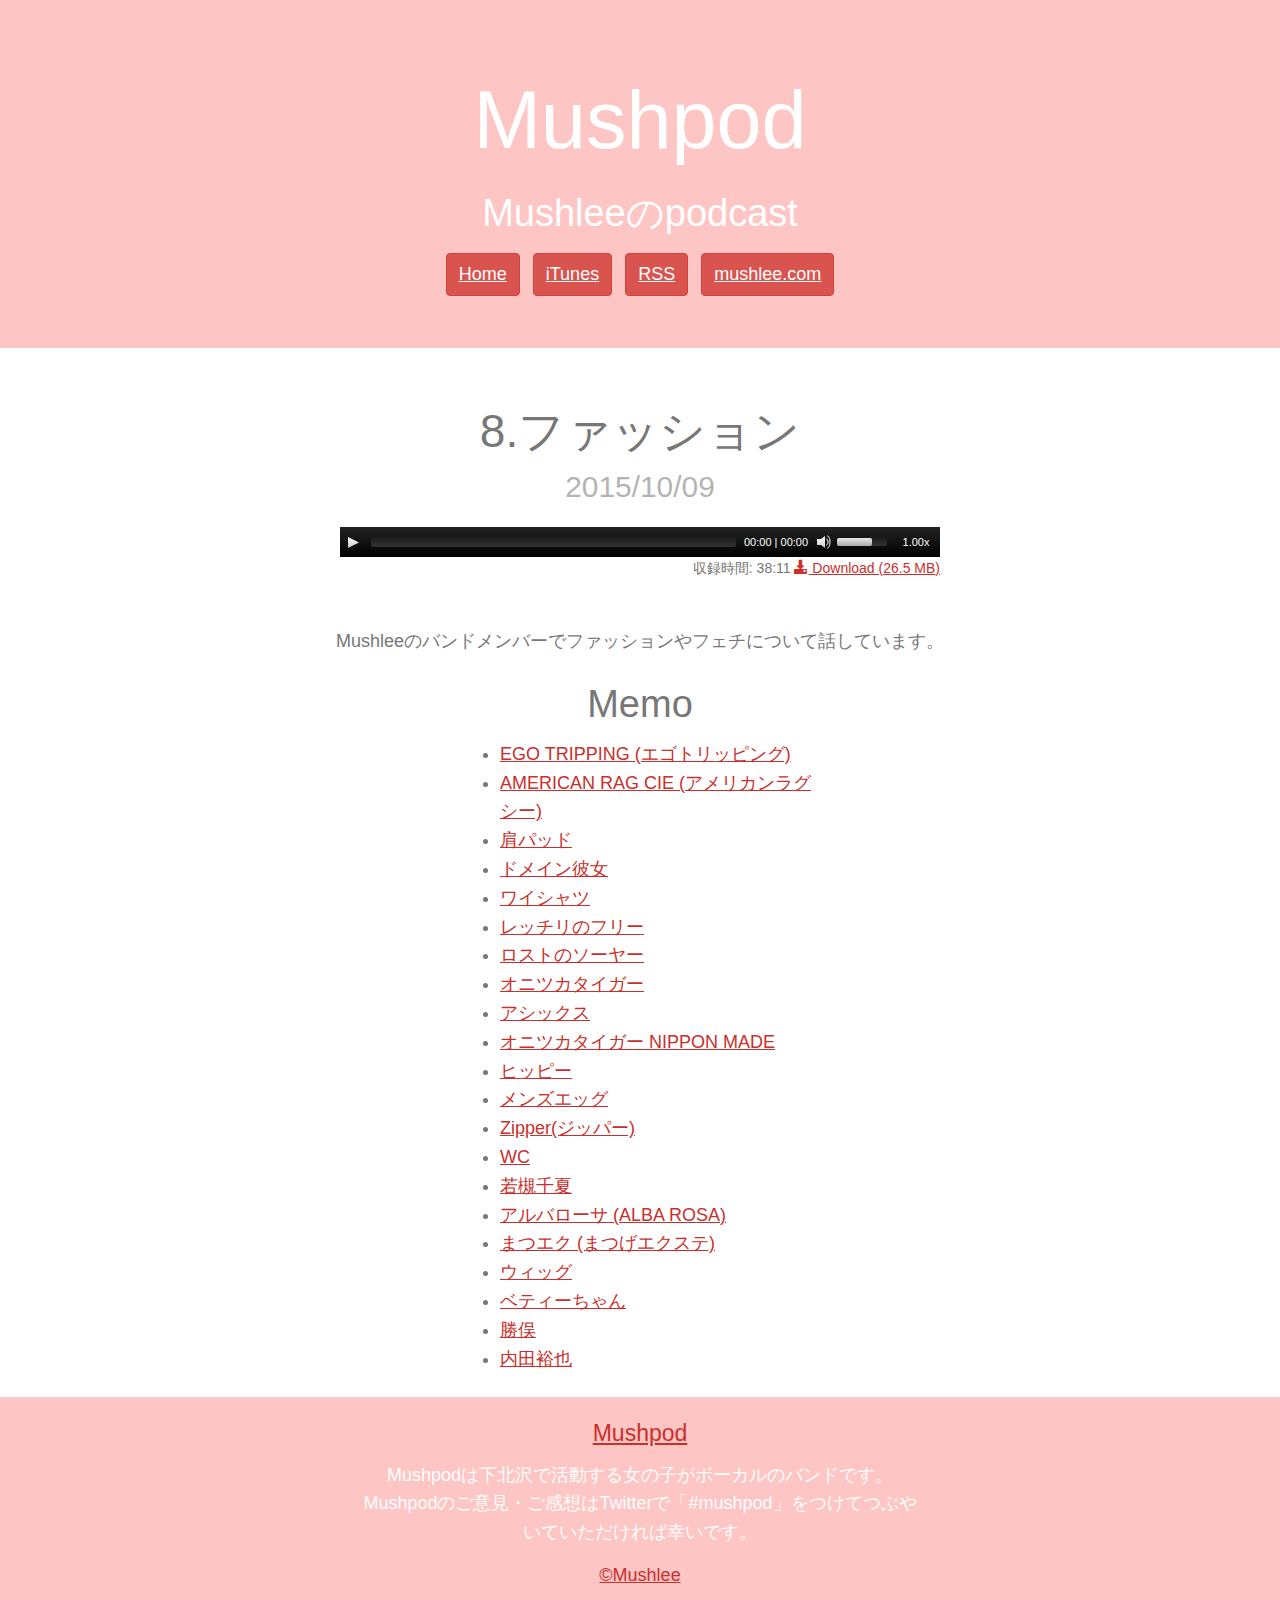
<file: ep008-fashion/index.html>
<!doctype html>
<html lang="ja">
  <head>
    <meta charset="utf-8" />
    <meta http-equiv='X-UA-Compatible' content='IE=edge;chrome=1' />
    <meta name="viewport" content="width=device-width, initial-scale=1">
    <title>Mushpod 下北沢で活動中のバンドMushleeのpodcast - 8.ファッション</title>
    <link rel="alternate" type="application/rss+xml" title="Sitewide RSS Feed" href="/rss.xml" />
    <meta name="apple-itunes-app" content="app-id=1022249623">
    <link href="/stylesheets/all-60d98add.css" rel="stylesheet" type="text/css" />
    <script src="/javascripts/all-0bc17227.js" type="text/javascript"></script>
    <meta name="format-detection" content="telephone=no" />
      <meta name="keywords" content="ファッション," />
        <meta name="description" content="Mushleeのバンドメンバーでファッションやフェチについて話しています。

" />


    <link rel="shortcut icon" href="/images/favicon.ico" type="image/vnd.microsoft.icon" />
    <link rel="apple-touch-icon" href="/images/apple-touch-icon-59dc8742.png" />
    <!--[if lt IE 9]>
      <script src="http://html5shiv.googlecode.com/svn/trunk/html5.js"></script>
      <script src="js/respond.min.js"></script>
      <![endif]-->
      <script>
(function(i,s,o,g,r,a,m){i['GoogleAnalyticsObject']=r;i[r]=i[r]||function(){
  (i[r].q=i[r].q||[]).push(arguments)},i[r].l=1*new Date();a=s.createElement(o),
  m=s.getElementsByTagName(o)[0];a.async=1;a.src=g;m.parentNode.insertBefore(a,m)
})(window,document,'script','//www.google-analytics.com/analytics.js','ga');

ga('create', 'UA-55033754-3', 'auto');
ga('send', 'pageview');
      </script>

  </head>
  <body class="ep008-fashion ep008-fashion_index">

    <div class="jumbotron">
      <div class="container">


        <h1>Mushpod</h1>

        <h2>Mushleeのpodcast</h2>

        <div class="header-menu">
          <a class="btn btn-danger" href="/">Home</a>
          <a class="btn btn-danger" href="https://itunes.apple.com/jp/podcast/mushpod/id1022249623?mt=2" target="_blank">iTunes</a>
          <a class="btn btn-danger" href="/rss.xml">RSS</a>
          <a class="btn btn-danger" href="http://mushlee.com/">mushlee.com</a>
        </div>
      </div>
    </div>

      <div class="article-header container">
  <h1 class="article-title">8.ファッション<br><small>2015/10/09</small></h1>

  <div class="audio-player">
    <audio src="/posts/2015/ep008-fashion.mp3" preload="none" style="width: 100%; height: 30px;"></audio>
    <p class="audio-property">収録時間: 38:11 <a href="/posts/2015/ep008-fashion.mp3" target="_blank" download="ep008-fashion.mp3"><span class="glyphicon glyphicon-download-alt" aria-hidden="true"></span> Download (<span data-size="27791189" class="audio-size">26.5 MB</span>)</a></p>
  </div>
  
</div>


    <div id="main" class="container" role="main">
      <p>Mushleeのバンドメンバーでファッションやフェチについて話しています。</p>

<p></p>

<h2 id="memo">Memo</h2>

<ul>
  <li><a target="_blank" href="http://www.egotripping.jp/">EGO TRIPPING (エゴトリッピング)</a></li>
  <li><a target="_blank" href="http://www.americanragcie.co.jp/">AMERICAN RAG CIE (アメリカンラグ シー)</a></li>
  <li><a target="_blank" href="http://middle-edge.jp/articles/I0000236">肩パッド</a></li>
  <li><a target="_blank" href="http://mushlee.com/music.html">ドメイン彼女</a></li>
  <li><a target="_blank" href="https://ja.wikipedia.org/wiki/%E3%83%AF%E3%82%A4%E3%82%B7%E3%83%A3%E3%83%84">ワイシャツ</a></li>
  <li><a target="_blank" href="https://ja.wikipedia.org/wiki/%E3%83%95%E3%83%AA%E3%83%BC_(%E3%83%9F%E3%83%A5%E3%83%BC%E3%82%B8%E3%82%B7%E3%83%A3%E3%83%B3)">レッチリのフリー</a></li>
  <li><a target="_blank" href="http://blogs.yahoo.co.jp/mikatas2007/50857899.html">ロストのソーヤー</a></li>
  <li><a target="_blank" href="http://www.onitsukatiger.com/ja-jp">オニツカタイガー</a></li>
  <li><a target="_blank" href="http://www.asics.com/jp/ja-jp/">アシックス</a></li>
  <li><a target="_blank" href="http://www.onitsukatiger.com/ja-jp#!collection/nippon-made">オニツカタイガー NIPPON MADE</a></li>
  <li><a target="_blank" href="https://ja.wikipedia.org/wiki/%E3%83%92%E3%83%83%E3%83%94%E3%83%BC">ヒッピー</a></li>
  <li><a target="_blank" href="https://ja.wikipedia.org/wiki/Men%27s_egg">メンズエッグ</a></li>
  <li><a target="_blank" href="http://www.zipper.jp/">Zipper(ジッパー)</a></li>
  <li><a target="_blank" href="http://wc-japan.com/">WC</a></li>
  <li><a target="_blank" href="https://ja.wikipedia.org/wiki/%E8%8B%A5%E6%A7%BB%E5%8D%83%E5%A4%8F">若槻千夏</a></li>
  <li><a target="_blank" href="http://www.albarosa.co.jp/">アルバローサ (ALBA ROSA)</a></li>
  <li><a target="_blank" href="http://allabout.co.jp/gm/gc/380919/">まつエク (まつげエクステ)</a></li>
  <li><a target="_blank" href="https://ja.wikipedia.org/wiki/%E3%81%8B%E3%81%A4%E3%82%89_(%E8%A3%85%E8%BA%AB%E5%85%B7)">ウィッグ</a></li>
  <li><a target="_blank" href="http://www.copyrights.co.jp/bettyboop/">ベティーちゃん</a></li>
  <li><a target="_blank" href="http://www.yougooffice.com/artist/profile/index.php?pid=2">勝俣</a></li>
  <li><a target="_blank" href="http://www.uchidayuya.com/">内田裕也</a></li>
</ul>

    </div>

    <div id="footer">
  <div class="container footer-inner">
    <h4><a href="/">Mushpod</a></h4>
    <p>
    Mushpodは下北沢で活動する女の子がボーカルのバンドです。
    <br>
    Mushpodのご意見・ご感想はTwitterで「#mushpod」をつけてつぶやいていただければ幸いです。
    </p>
    <div>
      <a href="http://mushlee.com/">©Mushlee</a>
    </div>
  </div>
</div>


  </body>
</html>
</file>
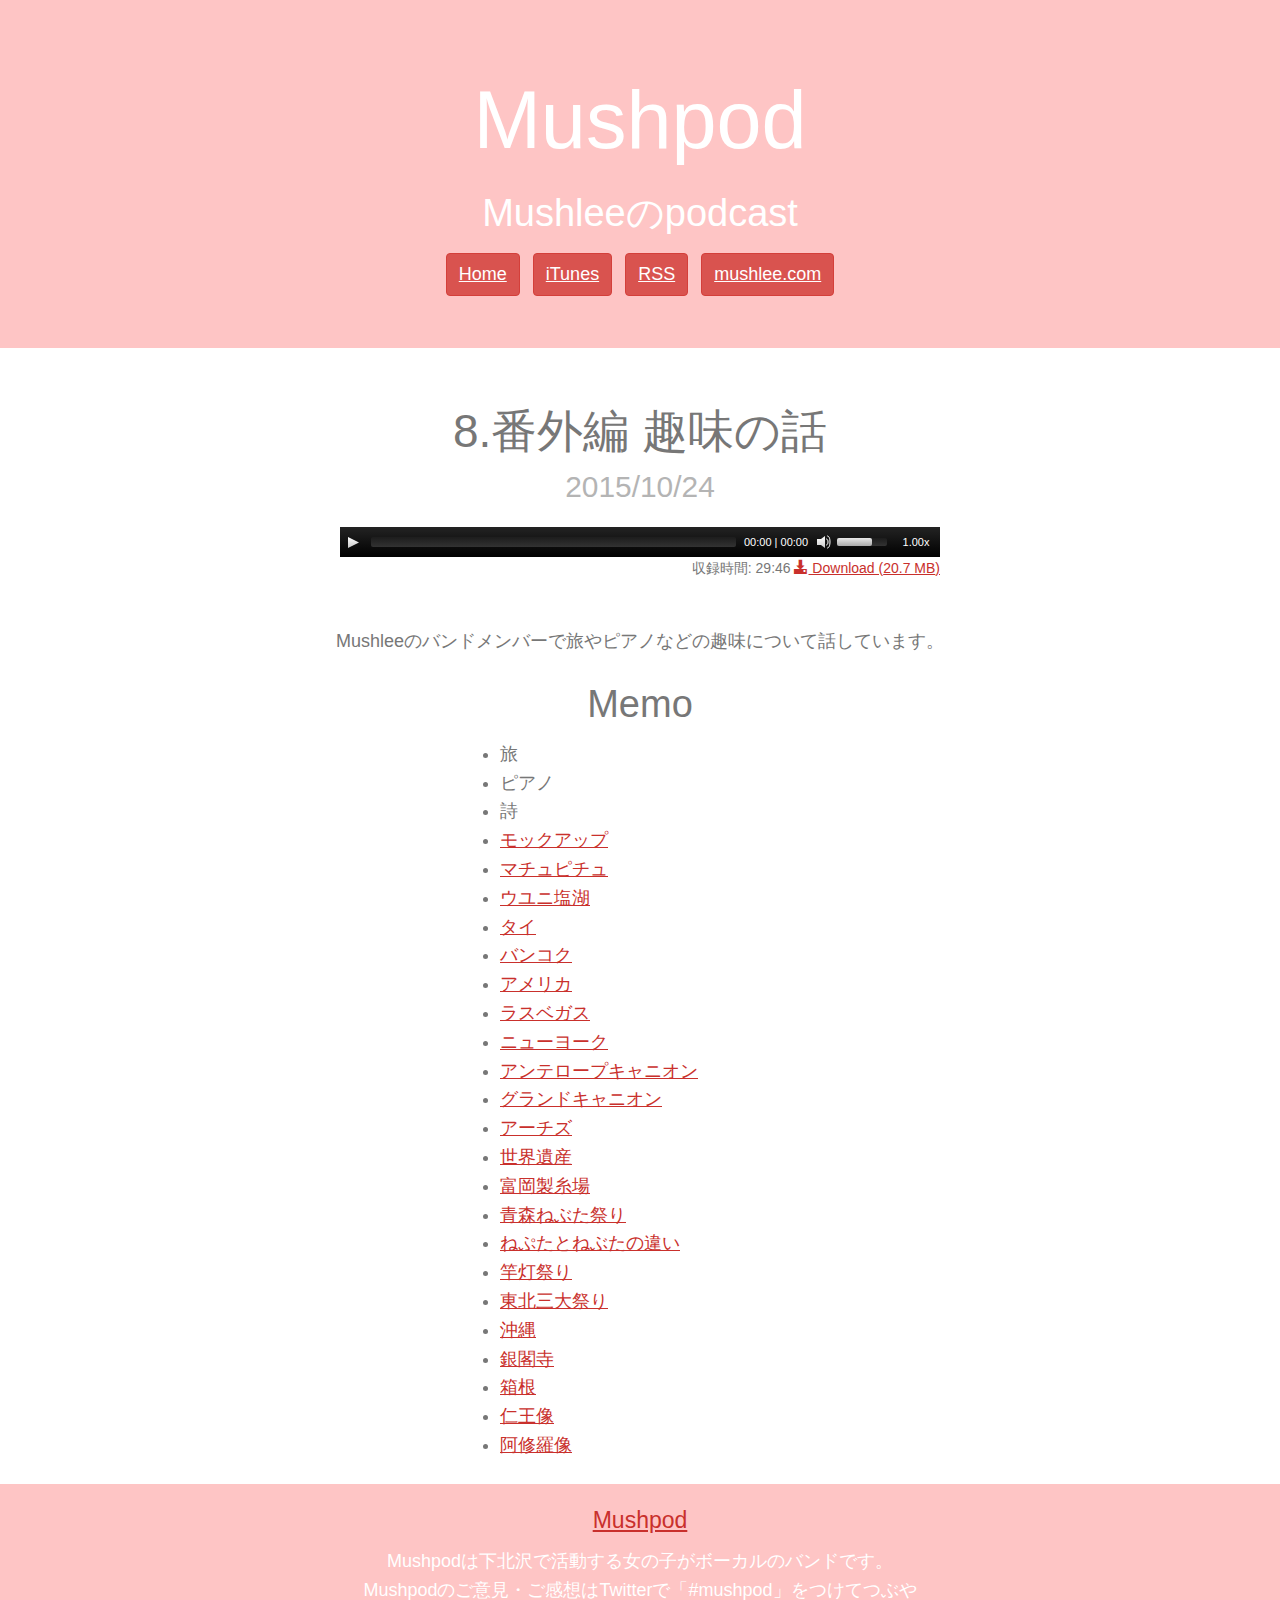
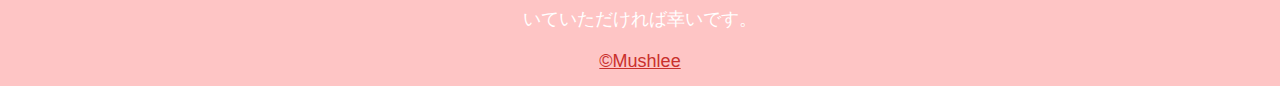
<file: ep008b-hobby/index.html>
<!doctype html>
<html lang="ja">
  <head>
    <meta charset="utf-8" />
    <meta http-equiv='X-UA-Compatible' content='IE=edge;chrome=1' />
    <meta name="viewport" content="width=device-width, initial-scale=1">
    <title>Mushpod 下北沢で活動中のバンドMushleeのpodcast - 8.番外編 趣味の話</title>
    <link rel="alternate" type="application/rss+xml" title="Sitewide RSS Feed" href="/rss.xml" />
    <meta name="apple-itunes-app" content="app-id=1022249623">
    <link href="/stylesheets/all-60d98add.css" rel="stylesheet" type="text/css" />
    <script src="/javascripts/all-0bc17227.js" type="text/javascript"></script>
    <meta name="format-detection" content="telephone=no" />
      <meta name="keywords" content="趣味,旅行,旅,ピアノ,金閣寺,銀閣寺,タイ,アメリカ" />
        <meta name="description" content="Mushleeのバンドメンバーで旅やピアノなどの趣味について話しています。

" />


    <link rel="shortcut icon" href="/images/favicon.ico" type="image/vnd.microsoft.icon" />
    <link rel="apple-touch-icon" href="/images/apple-touch-icon-59dc8742.png" />
    <!--[if lt IE 9]>
      <script src="http://html5shiv.googlecode.com/svn/trunk/html5.js"></script>
      <script src="js/respond.min.js"></script>
      <![endif]-->
      <script>
(function(i,s,o,g,r,a,m){i['GoogleAnalyticsObject']=r;i[r]=i[r]||function(){
  (i[r].q=i[r].q||[]).push(arguments)},i[r].l=1*new Date();a=s.createElement(o),
  m=s.getElementsByTagName(o)[0];a.async=1;a.src=g;m.parentNode.insertBefore(a,m)
})(window,document,'script','//www.google-analytics.com/analytics.js','ga');

ga('create', 'UA-55033754-3', 'auto');
ga('send', 'pageview');
      </script>

  </head>
  <body class="ep008b-hobby ep008b-hobby_index">

    <div class="jumbotron">
      <div class="container">


        <h1>Mushpod</h1>

        <h2>Mushleeのpodcast</h2>

        <div class="header-menu">
          <a class="btn btn-danger" href="/">Home</a>
          <a class="btn btn-danger" href="https://itunes.apple.com/jp/podcast/mushpod/id1022249623?mt=2" target="_blank">iTunes</a>
          <a class="btn btn-danger" href="/rss.xml">RSS</a>
          <a class="btn btn-danger" href="http://mushlee.com/">mushlee.com</a>
        </div>
      </div>
    </div>

      <div class="article-header container">
  <h1 class="article-title">8.番外編 趣味の話<br><small>2015/10/24</small></h1>

  <div class="audio-player">
    <audio src="/posts/2015/ep008b-hobby.mp3" preload="none" style="width: 100%; height: 30px;"></audio>
    <p class="audio-property">収録時間: 29:46 <a href="/posts/2015/ep008b-hobby.mp3" target="_blank" download="ep008b-hobby.mp3"><span class="glyphicon glyphicon-download-alt" aria-hidden="true"></span> Download (<span data-size="21726341" class="audio-size">20.7 MB</span>)</a></p>
  </div>
  
</div>


    <div id="main" class="container" role="main">
      <p>Mushleeのバンドメンバーで旅やピアノなどの趣味について話しています。</p>

<p></p>

<h2 id="memo">Memo</h2>

<ul>
  <li>旅</li>
  <li>ピアノ</li>
  <li>詩</li>
  <li><a target="_blank" href="https://kotobank.jp/word/%E3%83%A2%E3%83%83%E3%82%AF%E3%82%A2%E3%83%83%E3%83%97-186512">モックアップ</a></li>
  <li><a target="_blank" href="https://ja.wikipedia.org/wiki/%E3%83%9E%E3%83%81%E3%83%A5%E3%83%BB%E3%83%94%E3%83%81%E3%83%A5">マチュピチュ</a></li>
  <li><a target="_blank" href="https://ja.wikipedia.org/wiki/%E3%82%A6%E3%83%A6%E3%83%8B">ウユニ塩湖</a></li>
  <li><a target="_blank" href="http://www.mofa.go.jp/mofaj/area/thailand/">タイ</a></li>
  <li><a target="_blank" href="http://www.thailandtravel.or.jp/area/bangkok.html">バンコク</a></li>
  <li><a target="_blank" href="http://japanese.japan.usembassy.gov/">アメリカ</a></li>
  <li><a target="_blank" href="http://www.visitlasvegas.jp/">ラスベガス</a></li>
  <li><a target="_blank" href="https://ja.wikipedia.org/wiki/%E3%83%8B%E3%83%A5%E3%83%BC%E3%83%A8%E3%83%BC%E3%82%AF">ニューヨーク</a></li>
  <li><a target="_blank" href="http://www.nevakan.com/tour/tour18.html">アンテロープキャニオン</a></li>
  <li><a target="_blank" href="https://ja.wikipedia.org/wiki/%E3%82%B0%E3%83%A9%E3%83%B3%E3%83%89%E3%83%BB%E3%82%AD%E3%83%A3%E3%83%8B%E3%82%AA%E3%83%B3">グランドキャニオン</a></li>
  <li><a target="_blank" href="https://ja.wikipedia.org/wiki/%E3%82%A2%E3%83%BC%E3%83%81%E3%83%BC%E3%82%BA%E5%9B%BD%E7%AB%8B%E5%85%AC%E5%9C%92">アーチズ</a></li>
  <li><a target="_blank" href="https://ja.wikipedia.org/wiki/%E4%B8%96%E7%95%8C%E9%81%BA%E7%94%A3">世界遺産</a></li>
  <li><a target="_blank" href="http://www.tomioka-silk.jp/hp/index.html">富岡製糸場</a></li>
  <li><a target="_blank" href="http://www.nebuta.or.jp/">青森ねぶた祭り</a></li>
  <li><a target="_blank" href="http://www.hamadan-neputa.com/hirosakineputa/neputanebuta/">ねぷたとねぶたの違い</a></li>
  <li><a target="_blank" href="http://www.kantou.gr.jp/index.htm">竿灯祭り</a></li>
  <li><a target="_blank" href="https://ja.wikipedia.org/wiki/%E6%9D%B1%E5%8C%97%E4%B8%89%E5%A4%A7%E7%A5%AD%E3%82%8A">東北三大祭り</a></li>
  <li><a target="_blank" href="https://ja.wikipedia.org/wiki/%E6%B2%96%E7%B8%84%E7%9C%8C">沖縄</a></li>
  <li><a target="_blank" href="http://www.shokoku-ji.jp/g_about.html">銀閣寺</a></li>
  <li><a target="_blank" href="https://www.town.hakone.kanagawa.jp/">箱根</a></li>
  <li><a target="_blank" href="https://ja.wikipedia.org/wiki/%E9%87%91%E5%89%9B%E5%8A%9B%E5%A3%AB">仁王像</a></li>
  <li><a target="_blank" href="https://ja.wikipedia.org/wiki/%E9%98%BF%E4%BF%AE%E7%BE%85">阿修羅像</a></li>
</ul>

    </div>

    <div id="footer">
  <div class="container footer-inner">
    <h4><a href="/">Mushpod</a></h4>
    <p>
    Mushpodは下北沢で活動する女の子がボーカルのバンドです。
    <br>
    Mushpodのご意見・ご感想はTwitterで「#mushpod」をつけてつぶやいていただければ幸いです。
    </p>
    <div>
      <a href="http://mushlee.com/">©Mushlee</a>
    </div>
  </div>
</div>


  </body>
</html>
</file>
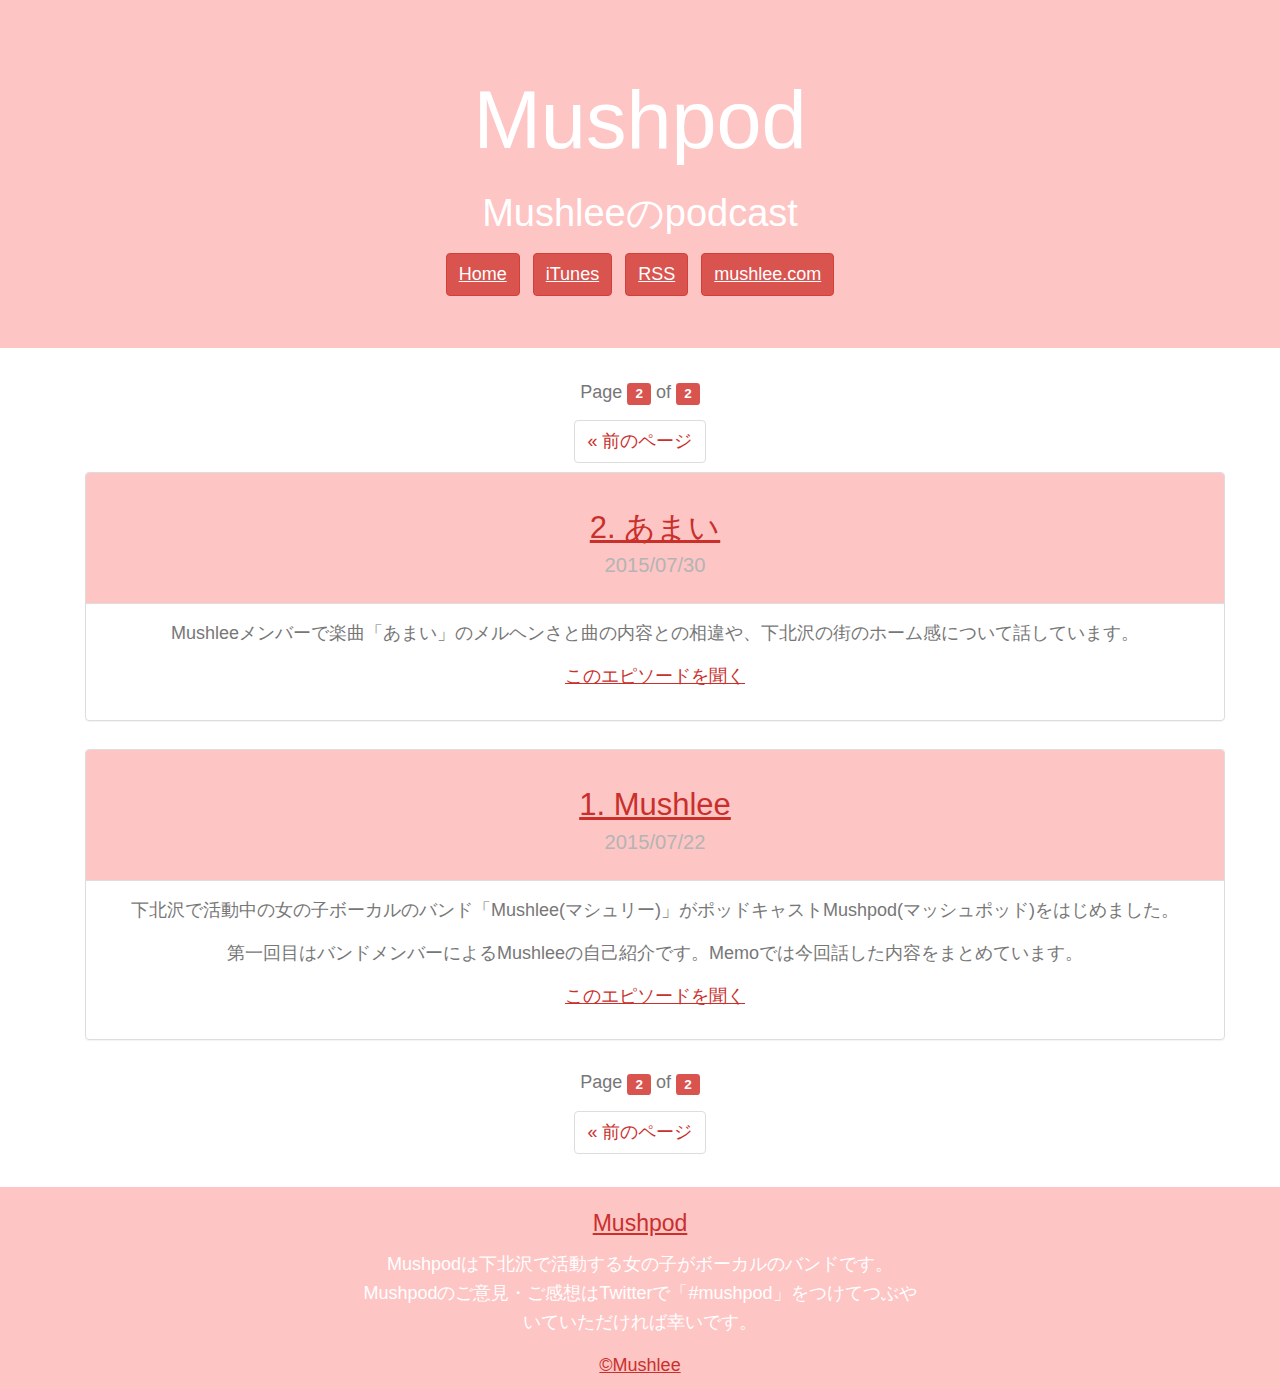
<file: page/2/index.html>
<!doctype html>
<html lang="ja">
  <head>
    <meta charset="utf-8" />
    <meta http-equiv='X-UA-Compatible' content='IE=edge;chrome=1' />
    <meta name="viewport" content="width=device-width, initial-scale=1">
    <title>Mushpod 下北沢で活動中のバンドMushleeのpodcast</title>
    <link rel="alternate" type="application/rss+xml" title="Sitewide RSS Feed" href="/rss.xml" />
    <meta name="apple-itunes-app" content="app-id=1022249623">
    <link href="/stylesheets/all-60d98add.css" rel="stylesheet" type="text/css" />
    <script src="/javascripts/all-0bc17227.js" type="text/javascript"></script>
    <meta name="format-detection" content="telephone=no" />
      <meta name="keywords" content="mushlee,mushpod,下北沢" />


    <link rel="shortcut icon" href="/images/favicon.ico" type="image/vnd.microsoft.icon" />
    <link rel="apple-touch-icon" href="/images/apple-touch-icon-59dc8742.png" />
    <!--[if lt IE 9]>
      <script src="http://html5shiv.googlecode.com/svn/trunk/html5.js"></script>
      <script src="js/respond.min.js"></script>
      <![endif]-->
      <script>
(function(i,s,o,g,r,a,m){i['GoogleAnalyticsObject']=r;i[r]=i[r]||function(){
  (i[r].q=i[r].q||[]).push(arguments)},i[r].l=1*new Date();a=s.createElement(o),
  m=s.getElementsByTagName(o)[0];a.async=1;a.src=g;m.parentNode.insertBefore(a,m)
})(window,document,'script','//www.google-analytics.com/analytics.js','ga');

ga('create', 'UA-55033754-3', 'auto');
ga('send', 'pageview');
      </script>

  </head>
  <body class="page page_2 page_2_index">

    <div class="jumbotron">
      <div class="container">


        <h1>Mushpod</h1>

        <h2>Mushleeのpodcast</h2>

        <div class="header-menu">
          <a class="btn btn-danger" href="/">Home</a>
          <a class="btn btn-danger" href="https://itunes.apple.com/jp/podcast/mushpod/id1022249623?mt=2" target="_blank">iTunes</a>
          <a class="btn btn-danger" href="/rss.xml">RSS</a>
          <a class="btn btn-danger" href="http://mushlee.com/">mushlee.com</a>
        </div>
      </div>
    </div>


    <div id="main" class="container" role="main">
        <p>Page <span class="label label-danger">2</span> of <span class="label label-danger">2</span></p>
  <nav>
    <ul class="pagination">
        <li><a aria-label="Previous" href="/"><span aria-hidden="true">&laquo; 前のページ</span></a></li>
    </ul>
  </nav>


  <article class="container">
    <div class="panel panel-default">
      <div class="panel-heading">
        <h3><a href="/ep002-amai/">2. あまい</a> <br><small><time>2015/07/30</time></small></h3>
      </div>
      <div class="panel-body">
        <p>Mushleeメンバーで楽曲「あまい」のメルヘンさと曲の内容との相違や、下北沢の街のホーム感について話しています。</p>

<p>
        <a href="/ep002-amai/">このエピソードを聞く</a>
      </div>
    </div>
  </article>


  <article class="container">
    <div class="panel panel-default">
      <div class="panel-heading">
        <h3><a href="/ep001-mushlee/">1. Mushlee</a> <br><small><time>2015/07/22</time></small></h3>
      </div>
      <div class="panel-body">
        <p>下北沢で活動中の女の子ボーカルのバンド「Mushlee(マシュリー)」がポッドキャストMushpod(マッシュポッド)をはじめました。</p>

<p>第一回目はバンドメンバーによるMushleeの自己紹介です。Memoでは今回話した内容をまとめています。</p>

<p>
        <a href="/ep001-mushlee/">このエピソードを聞く</a>
      </div>
    </div>
  </article>


  <nav>

      <p>Page <span class="label label-danger">2</span> of <span class="label label-danger">2</span></p>

    <ul class="pagination">
        <li><a aria-label="Previous" href="/"><span aria-hidden="true">&laquo; 前のページ</span></a></li>
    </ul>
  </nav>


    </div>

    <div id="footer">
  <div class="container footer-inner">
    <h4><a href="/">Mushpod</a></h4>
    <p>
    Mushpodは下北沢で活動する女の子がボーカルのバンドです。
    <br>
    Mushpodのご意見・ご感想はTwitterで「#mushpod」をつけてつぶやいていただければ幸いです。
    </p>
    <div>
      <a href="http://mushlee.com/">©Mushlee</a>
    </div>
  </div>
</div>


  </body>
</html>
</file>
